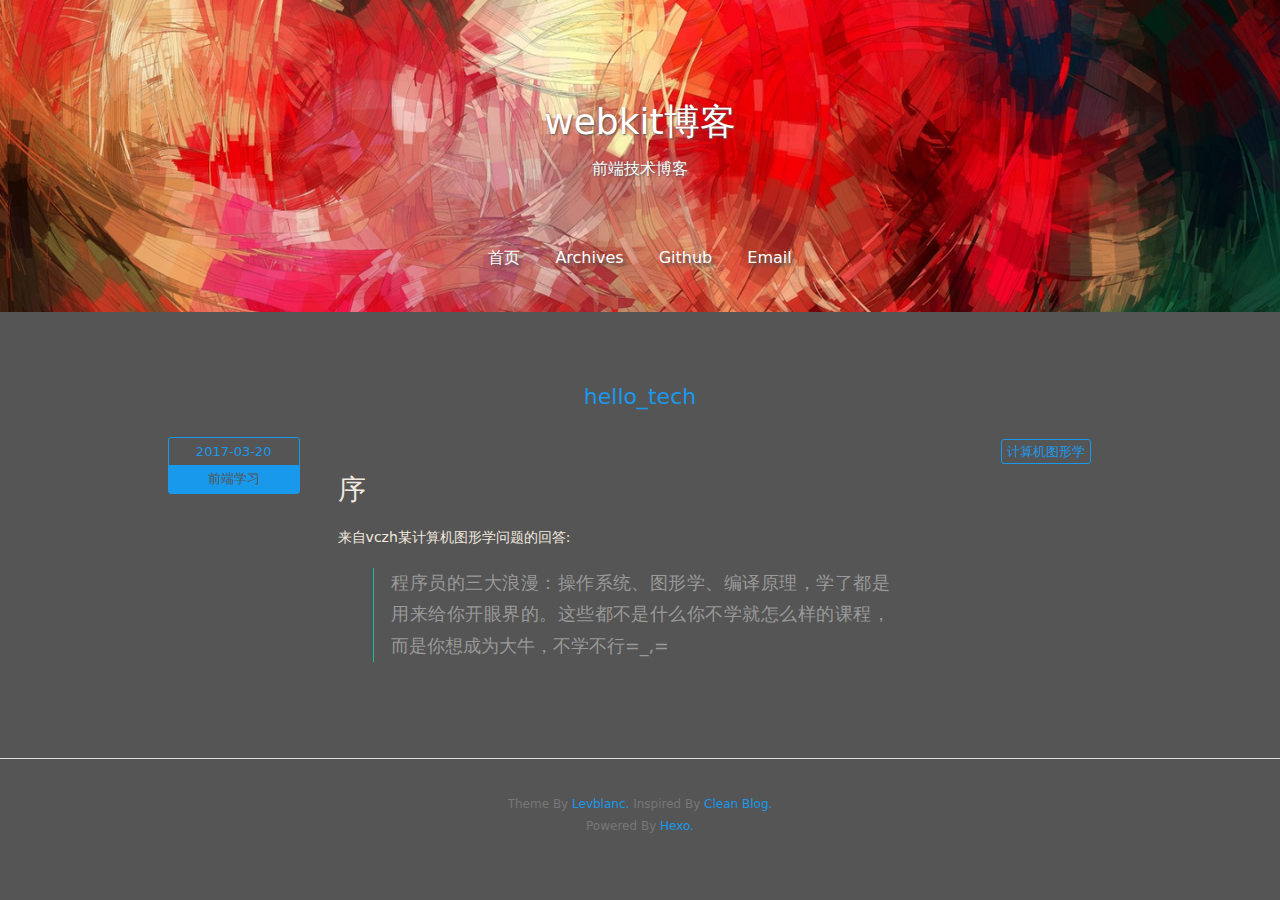
<file: index.html>
<!DOCTYPE html>
<html>
  <!-- Html Head Tag-->
  <head>
  <meta charset="UTF-8">
  <meta http-equiv="X-UA-Compatible" content="IE=edge">
  <meta name="viewport" content="width=device-width, initial-scale=1">
  <meta name="description" content="">
  <meta name="author" content="Tom">
  <!-- Open Graph Data -->
  <meta property="og:title" content="webkit博客"/>
  <meta property="og:description" content="前端 技术 博客" />
  <meta property="og:site_name" content="webkit博客"/>
  <meta property="og:type" content="website" />
  <meta property="og:image" content="https://webkitms.github.ioundefined"/>
  
    <link rel="alternate" href="/atom.xml" title="webkit博客" type="application/atom+xml">
  
  
    <link rel="icon" href="/favicon.png">
  

  <!-- Site Title -->
  <title>webkit博客</title>

  <!-- Bootstrap CSS -->
  <link rel="stylesheet" href="/css/bootstrap.min.css">
  <!-- Custom CSS -->
  
  <link rel="stylesheet" href="/css/style.light.css">

  <!-- Google Analytics -->
  

</head>

  <body>
    <!-- Page Header -->


<header class="site-header header-background" style="background-image: url(/img/default-banner-dark.jpg)">
  <div class="container">
    <div class="row">
      <div class="col-lg-8 col-lg-offset-2 col-md-10 col-md-offset-1">
        <div class="page-title with-background-image">
          <p class="title">webkit博客</p>
          <p class="subtitle">前端技术博客</p>
        </div>
        <div class="site-menu with-background-image">
          <ul>
            
              <li>
                <a href="/">
                  
                  首页
                  
                </a>
              </li>
            
              <li>
                <a href="/archives">
                  
                  Archives
                  
                </a>
              </li>
            
              <li>
                <a href="https://github.com/webkitms">
                  
                  Github
                  
                </a>
              </li>
            
              <li>
                <a href="mailto:bianhuashi@163.com">
                  
                  Email
                  
                </a>
              </li>
            
          </ul>
        </div>
      </div>
    </div>
  </div>
</header>


<!-- Home Page Post List -->
<div class="container">
  <div class="row">
    <div class="col-lg-10 col-md-10 col-md-offset-1">
      
        <div class="post-item-wrapper">
  <a href="/2017/03/20/qb/hello-tech/" class="post-title">
      hello_tech
  </a>
  <div class="post-excerpt">
    <!-- Post Date and Categories -->
    <div class="date-and-category">
      <div class="date">2017-03-20</div>
      <div class="categories">
        
          

<a href="/categories/前端学习/">前端学习</a>

        
      </div>
    </div>
    <!-- Post Excerpt -->
    <div class="excerpt typo"><h1>序</h1>

<p>来自vczh某计算机图形学问题的回答:</p>

<blockquote><p>程序员的三大浪漫：操作系统、图形学、编译原理，学了都是用来给你开眼界的。这些都不是什么你不学就怎么样的课程，而是你想成为大牛，不学不行=_,=</div>
    <!-- Post Tags -->
    <div class="tags">
      
        

<a class="tag" href="/tags/计算机图形学/">计算机图形学</a>


      
    </div>
  </div>
</div>

      
    </div>
  </div>
</div>

<!-- Pagination -->
<div class="container">
  <div class="row">
    <div class="col-lg-10 col-md-10 col-md-offset-1">
      <ul class="pagination">
          
          
      </ul>
    </div>
  </div>
</div>



    <!-- Footer -->
<footer>
  <div class="container">
    <div class="row">
      <div class="col-lg-8 col-lg-offset-2 col-md-10 col-md-offset-1">
        <p class="copyright text-muted">
          Theme By <a target="_blank" href="https://github.com/levblanc">Levblanc.</a>
          Inspired By <a target="_blank" href="https://github.com/klugjo/hexo-theme-clean-blog">Clean Blog.</a>
        <p class="copyright text-muted">
          Powered By <a target="_blank" href="https://hexo.io/">Hexo.</a>
        </p>
      </div>
    </div>
  </div>
</footer>


    <!-- After Footer Scripts -->
<script src="/js/highlight.pack.js"></script>
<script>
  document.addEventListener("DOMContentLoaded", function(event) {
    var codeBlocks = Array.prototype.slice.call(document.getElementsByTagName('pre'))
    codeBlocks.forEach(function(block, index) {
      hljs.highlightBlock(block);
    });
  });
</script>

  </body>
</html>
</file>
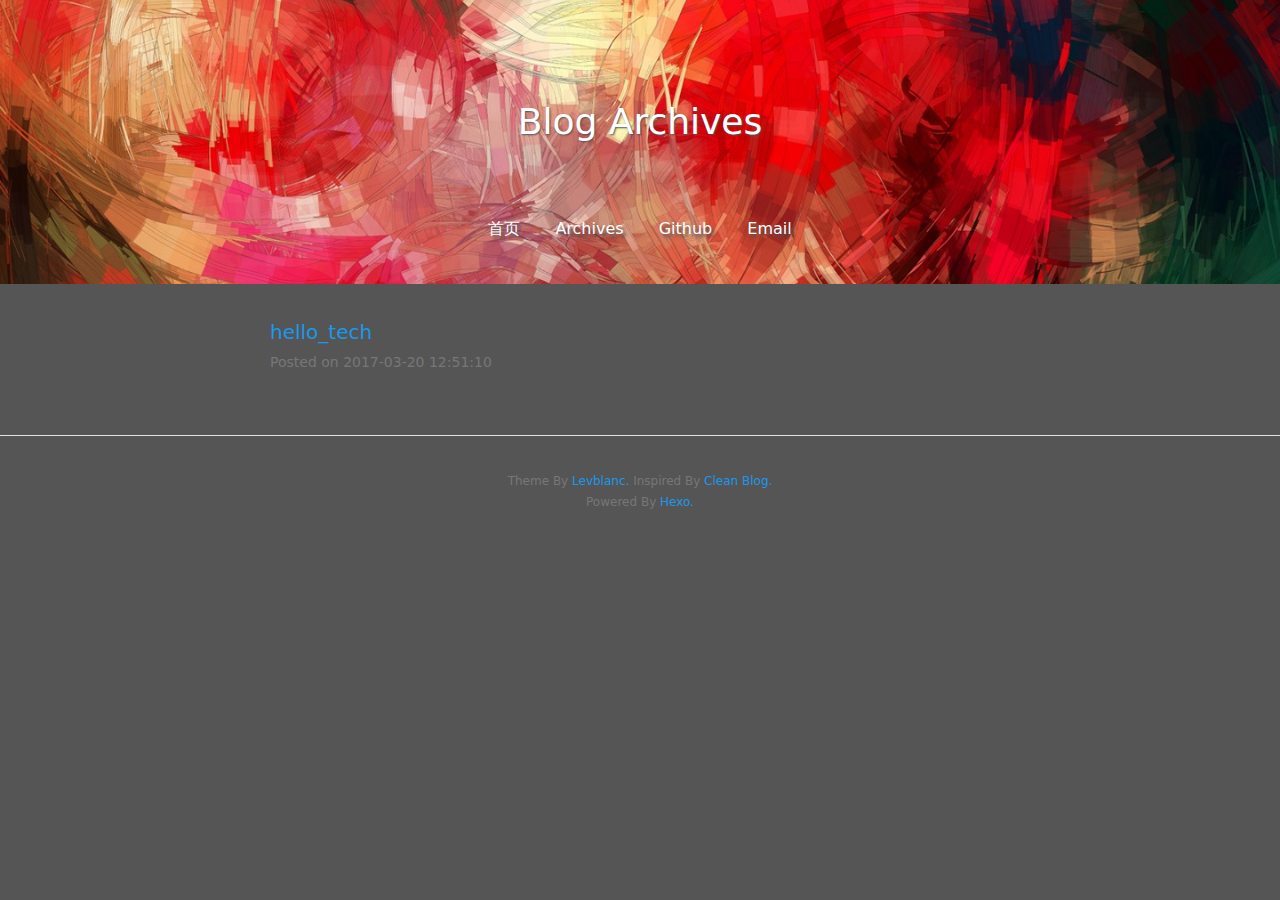
<file: archives/index.html>
<!DOCTYPE html>
<html>
  <!-- Html Head Tag-->
  <head>
  <meta charset="UTF-8">
  <meta http-equiv="X-UA-Compatible" content="IE=edge">
  <meta name="viewport" content="width=device-width, initial-scale=1">
  <meta name="description" content="">
  <meta name="author" content="Tom">
  <!-- Open Graph Data -->
  <meta property="og:title" content="webkit博客"/>
  <meta property="og:description" content="前端 技术 博客" />
  <meta property="og:site_name" content="webkit博客"/>
  <meta property="og:type" content="website" />
  <meta property="og:image" content="https://webkitms.github.ioundefined"/>
  
    <link rel="alternate" href="/atom.xml" title="webkit博客" type="application/atom+xml">
  
  
    <link rel="icon" href="/favicon.png">
  

  <!-- Site Title -->
  <title>webkit博客</title>

  <!-- Bootstrap CSS -->
  <link rel="stylesheet" href="/css/bootstrap.min.css">
  <!-- Custom CSS -->
  
  <link rel="stylesheet" href="/css/style.light.css">

  <!-- Google Analytics -->
  

</head>

  <body>
    <!-- Archive Header -->
<!-- Page Header -->


<header class="site-header header-background" style="background-image: url(/img/default-banner-dark.jpg)">
  <div class="container">
    <div class="row">
      <div class="col-lg-8 col-lg-offset-2 col-md-10 col-md-offset-1">
        <div class="page-title with-background-image">
          <p class="title">Blog Archives</p>
          <p class="subtitle"></p>
        </div>
        <div class="site-menu with-background-image">
          <ul>
            
              <li>
                <a href="/">
                  
                  首页
                  
                </a>
              </li>
            
              <li>
                <a href="/archives">
                  
                  Archives
                  
                </a>
              </li>
            
              <li>
                <a href="https://github.com/webkitms">
                  
                  Github
                  
                </a>
              </li>
            
              <li>
                <a href="mailto:bianhuashi@163.com">
                  
                  Email
                  
                </a>
              </li>
            
          </ul>
        </div>
      </div>
    </div>
  </div>
</header>


<!-- Archive List -->
<div class="container">
  <div class="row">
    <div class="col-lg-8 col-lg-offset-2 col-md-10 col-md-offset-1">
      
        <div class="archive-item">
  <a href="/2017/03/20/qb/hello-tech/" class="post-title">
    hello_tech
  </a>
  <div class="date text-muted">Posted on 2017-03-20 12:51:10</div>
</div>

      

    </div>
  </div>
</div>
<!-- Pagination -->
<div class="container">
  <div class="row">
    <div class="col-lg-10 col-md-10 col-md-offset-1">
      <ul class="pagination">
          
          
      </ul>
    </div>
  </div>
</div>



    <!-- Footer -->
<footer>
  <div class="container">
    <div class="row">
      <div class="col-lg-8 col-lg-offset-2 col-md-10 col-md-offset-1">
        <p class="copyright text-muted">
          Theme By <a target="_blank" href="https://github.com/levblanc">Levblanc.</a>
          Inspired By <a target="_blank" href="https://github.com/klugjo/hexo-theme-clean-blog">Clean Blog.</a>
        <p class="copyright text-muted">
          Powered By <a target="_blank" href="https://hexo.io/">Hexo.</a>
        </p>
      </div>
    </div>
  </div>
</footer>


    <!-- After Footer Scripts -->
<script src="/js/highlight.pack.js"></script>
<script>
  document.addEventListener("DOMContentLoaded", function(event) {
    var codeBlocks = Array.prototype.slice.call(document.getElementsByTagName('pre'))
    codeBlocks.forEach(function(block, index) {
      hljs.highlightBlock(block);
    });
  });
</script>

  </body>
</html>
</file>
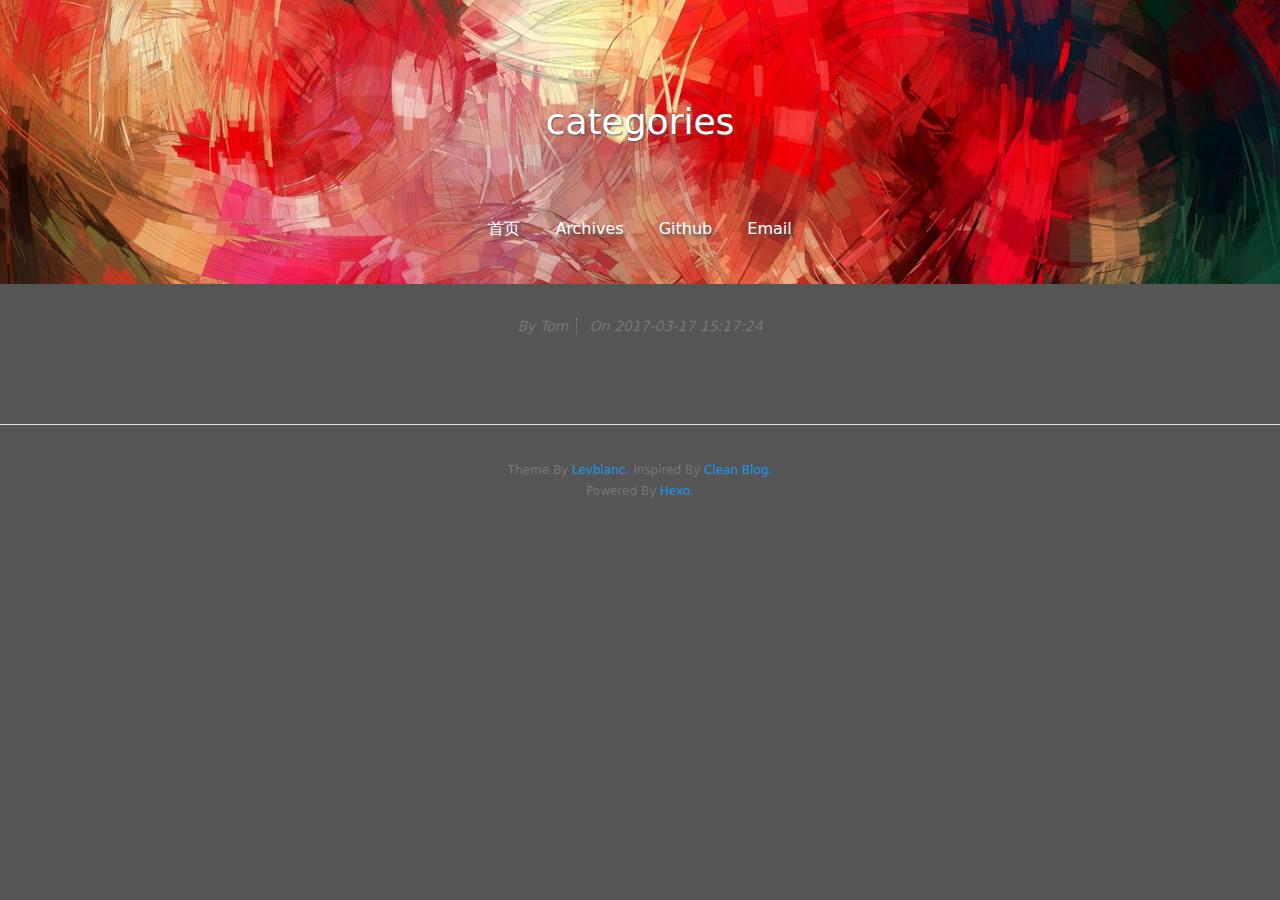
<file: categories/index.html>
<!DOCTYPE html>
<html>
  <!-- Html Head Tag-->
  <head>
  <meta charset="UTF-8">
  <meta http-equiv="X-UA-Compatible" content="IE=edge">
  <meta name="viewport" content="width=device-width, initial-scale=1">
  <meta name="description" content="">
  <meta name="author" content="Tom">
  <!-- Open Graph Data -->
  <meta property="og:title" content="categories"/>
  <meta property="og:description" content="前端 技术 博客" />
  <meta property="og:site_name" content="webkit博客"/>
  <meta property="og:type" content="article" />
  <meta property="og:image" content="https://webkitms.github.ioundefined"/>
  
    <link rel="alternate" href="/atom.xml" title="webkit博客" type="application/atom+xml">
  
  
    <link rel="icon" href="/favicon.png">
  

  <!-- Site Title -->
  <title>webkit博客</title>

  <!-- Bootstrap CSS -->
  <link rel="stylesheet" href="/css/bootstrap.min.css">
  <!-- Custom CSS -->
  
  <link rel="stylesheet" href="/css/style.light.css">

  <!-- Google Analytics -->
  

</head>

  <body>
    <!-- Page Header -->


<header class="site-header header-background" style="background-image: url(/img/default-banner-dark.jpg)">
  <div class="container">
    <div class="row">
      <div class="col-lg-8 col-lg-offset-2 col-md-10 col-md-offset-1">
        <div class="page-title with-background-image">
          <p class="title">categories</p>
          <p class="subtitle"></p>
        </div>
        <div class="site-menu with-background-image">
          <ul>
            
              <li>
                <a href="/">
                  
                  首页
                  
                </a>
              </li>
            
              <li>
                <a href="/archives">
                  
                  Archives
                  
                </a>
              </li>
            
              <li>
                <a href="https://github.com/webkitms">
                  
                  Github
                  
                </a>
              </li>
            
              <li>
                <a href="mailto:bianhuashi@163.com">
                  
                  Email
                  
                </a>
              </li>
            
          </ul>
        </div>
      </div>
    </div>
  </div>
</header>


<article>
  <div class="container typo">
    <div class="row">
      <div class="col-lg-8 col-lg-offset-2 col-md-10 col-md-offset-1">
        <div class="post-info text-muted">
          
            <!-- Author -->
            <span class="author info">By Tom</span>
          
          <!-- Date -->
          <span class="date-time info">On
            <span class="date">2017-03-17</span>
            <span class="time">15:17:24</span>
          </span>
          
        </div>
        <!-- Tags -->
        
        <!-- Post Main Content -->
        <div class="post-content">
          
        </div>
      </div>
    </div>
  </div>
</article>



    <!-- Footer -->
<footer>
  <div class="container">
    <div class="row">
      <div class="col-lg-8 col-lg-offset-2 col-md-10 col-md-offset-1">
        <p class="copyright text-muted">
          Theme By <a target="_blank" href="https://github.com/levblanc">Levblanc.</a>
          Inspired By <a target="_blank" href="https://github.com/klugjo/hexo-theme-clean-blog">Clean Blog.</a>
        <p class="copyright text-muted">
          Powered By <a target="_blank" href="https://hexo.io/">Hexo.</a>
        </p>
      </div>
    </div>
  </div>
</footer>


    <!-- After Footer Scripts -->
<script src="/js/highlight.pack.js"></script>
<script>
  document.addEventListener("DOMContentLoaded", function(event) {
    var codeBlocks = Array.prototype.slice.call(document.getElementsByTagName('pre'))
    codeBlocks.forEach(function(block, index) {
      hljs.highlightBlock(block);
    });
  });
</script>

  </body>
</html>
</file>
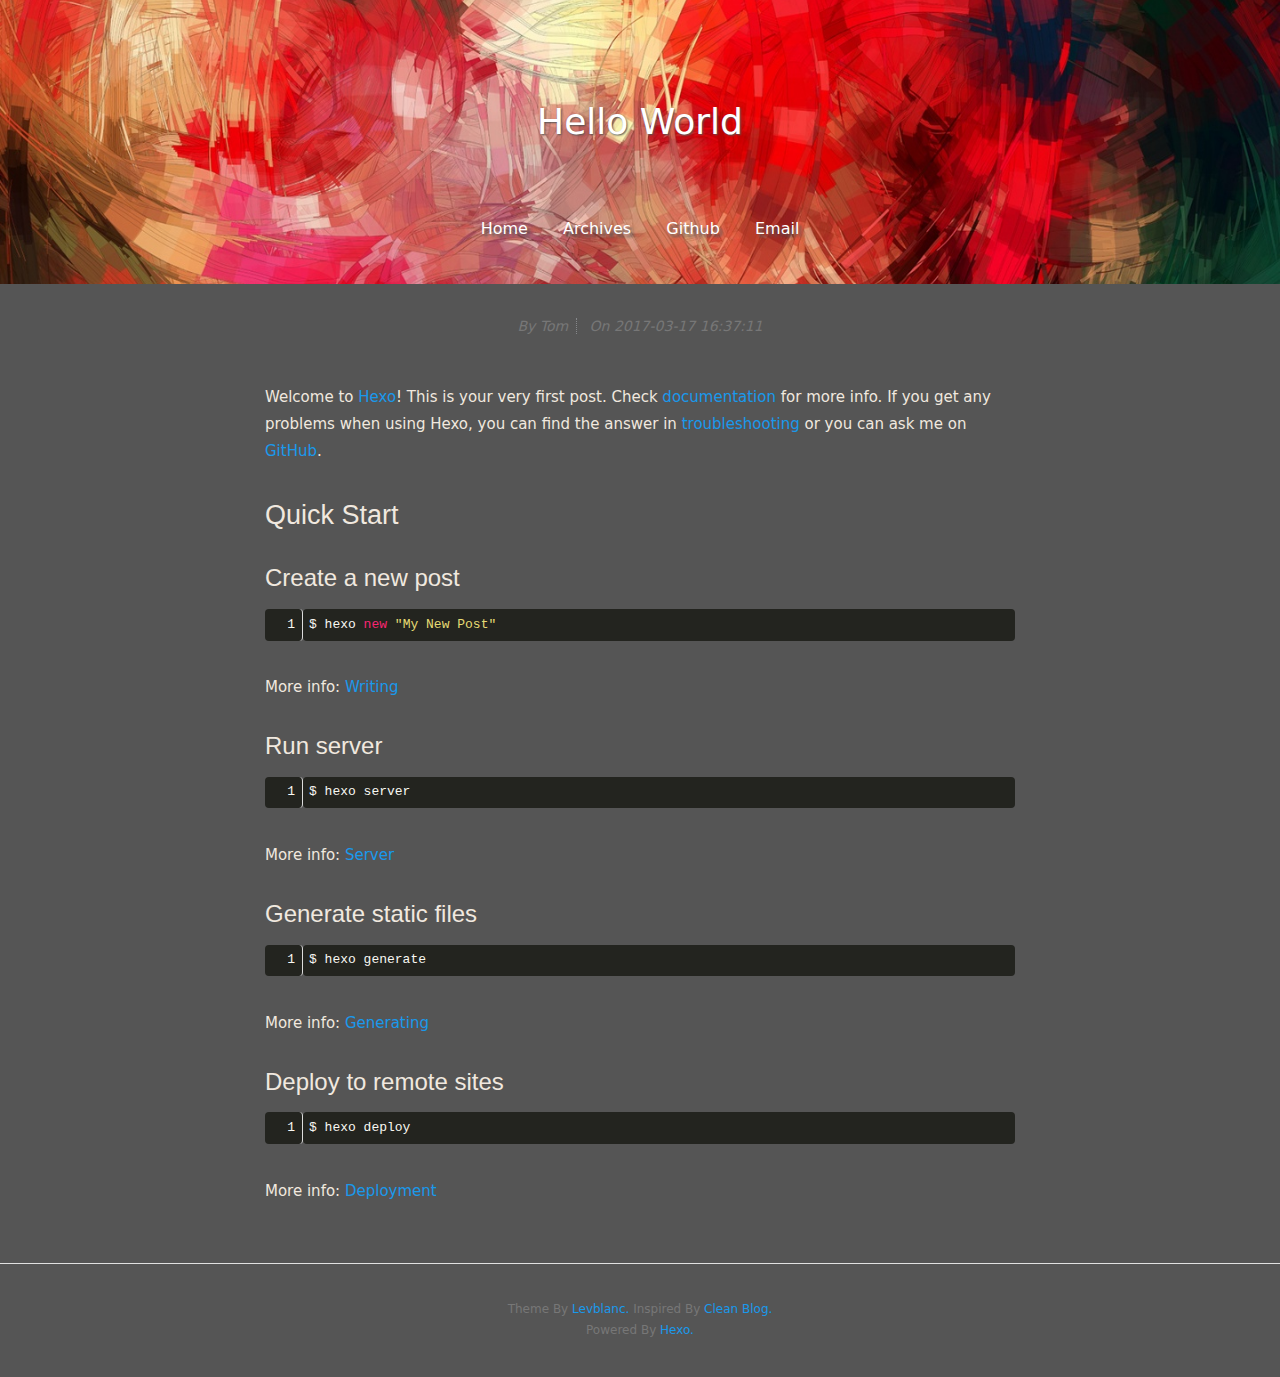
<file: 2017/03/17/hello-world/index.html>
<!DOCTYPE html>
<html>
  <!-- Html Head Tag-->
  <head>
  <meta charset="UTF-8">
  <meta http-equiv="X-UA-Compatible" content="IE=edge">
  <meta name="viewport" content="width=device-width, initial-scale=1">
  <meta name="description" content="">
  <meta name="author" content="Tom">
  <!-- Open Graph Data -->
  <meta property="og:title" content="Hello World"/>
  <meta property="og:description" content="前端 技术 博客" />
  <meta property="og:site_name" content="webkit博客"/>
  <meta property="og:type" content="article" />
  <meta property="og:image" content="https://webkitms.github.ioundefined"/>
  
    <link rel="alternate" href="/atom.xml" title="webkit博客" type="application/atom+xml">
  
  
    <link rel="icon" href="/favicon.png">
  

  <!-- Site Title -->
  <title>webkit博客</title>

  <!-- Bootstrap CSS -->
  <link rel="stylesheet" href="/css/bootstrap.min.css">
  <!-- Custom CSS -->
  
  <link rel="stylesheet" href="/css/style.light.css">

  <!-- Google Analytics -->
  

</head>

  <body>
    <!-- Page Header -->


<header class="site-header header-background" style="background-image: url(/img/default-banner-dark.jpg)">
  <div class="container">
    <div class="row">
      <div class="col-lg-8 col-lg-offset-2 col-md-10 col-md-offset-1">
        <div class="page-title with-background-image">
          <p class="title">Hello World</p>
          <p class="subtitle"></p>
        </div>
        <div class="site-menu with-background-image">
          <ul>
            
              <li>
                <a href="/">
                  
                  Home
                  
                </a>
              </li>
            
              <li>
                <a href="/archives">
                  
                  Archives
                  
                </a>
              </li>
            
              <li>
                <a href="https://github.com/levblanc">
                  
                  Github
                  
                </a>
              </li>
            
              <li>
                <a href="mailto:levblanc@163.com">
                  
                  Email
                  
                </a>
              </li>
            
          </ul>
        </div>
      </div>
    </div>
  </div>
</header>


<article>
  <div class="container typo">
    <div class="row">
      <div class="col-lg-8 col-lg-offset-2 col-md-10 col-md-offset-1">
        <div class="post-info text-muted">
          
            <!-- Author -->
            <span class="author info">By Tom</span>
          
          <!-- Date -->
          <span class="date-time info">On
            <span class="date">2017-03-17</span>
            <span class="time">16:37:11</span>
          </span>
          
        </div>
        <!-- Tags -->
        
        <!-- Post Main Content -->
        <div class="post-content">
          <p>Welcome to <a href="https://hexo.io/" target="_blank" rel="external">Hexo</a>! This is your very first post. Check <a href="https://hexo.io/docs/" target="_blank" rel="external">documentation</a> for more info. If you get any problems when using Hexo, you can find the answer in <a href="https://hexo.io/docs/troubleshooting.html" target="_blank" rel="external">troubleshooting</a> or you can ask me on <a href="https://github.com/hexojs/hexo/issues" target="_blank" rel="external">GitHub</a>.</p>
<h2 id="Quick-Start"><a href="#Quick-Start" class="headerlink" title="Quick Start"></a>Quick Start</h2><h3 id="Create-a-new-post"><a href="#Create-a-new-post" class="headerlink" title="Create a new post"></a>Create a new post</h3><figure class="highlight bash"><table><tr><td class="gutter"><pre><div class="line">1</div></pre></td><td class="code"><pre><div class="line">$ hexo new <span class="string">"My New Post"</span></div></pre></td></tr></table></figure>
<p>More info: <a href="https://hexo.io/docs/writing.html" target="_blank" rel="external">Writing</a></p>
<h3 id="Run-server"><a href="#Run-server" class="headerlink" title="Run server"></a>Run server</h3><figure class="highlight bash"><table><tr><td class="gutter"><pre><div class="line">1</div></pre></td><td class="code"><pre><div class="line">$ hexo server</div></pre></td></tr></table></figure>
<p>More info: <a href="https://hexo.io/docs/server.html" target="_blank" rel="external">Server</a></p>
<h3 id="Generate-static-files"><a href="#Generate-static-files" class="headerlink" title="Generate static files"></a>Generate static files</h3><figure class="highlight bash"><table><tr><td class="gutter"><pre><div class="line">1</div></pre></td><td class="code"><pre><div class="line">$ hexo generate</div></pre></td></tr></table></figure>
<p>More info: <a href="https://hexo.io/docs/generating.html" target="_blank" rel="external">Generating</a></p>
<h3 id="Deploy-to-remote-sites"><a href="#Deploy-to-remote-sites" class="headerlink" title="Deploy to remote sites"></a>Deploy to remote sites</h3><figure class="highlight bash"><table><tr><td class="gutter"><pre><div class="line">1</div></pre></td><td class="code"><pre><div class="line">$ hexo deploy</div></pre></td></tr></table></figure>
<p>More info: <a href="https://hexo.io/docs/deployment.html" target="_blank" rel="external">Deployment</a></p>

        </div>
      </div>
    </div>
  </div>
</article>



    <!-- Footer -->
<footer>
  <div class="container">
    <div class="row">
      <div class="col-lg-8 col-lg-offset-2 col-md-10 col-md-offset-1">
        <p class="copyright text-muted">
          Theme By <a target="_blank" href="https://github.com/levblanc">Levblanc.</a>
          Inspired By <a target="_blank" href="https://github.com/klugjo/hexo-theme-clean-blog">Clean Blog.</a>
        <p class="copyright text-muted">
          Powered By <a target="_blank" href="https://hexo.io/">Hexo.</a>
        </p>
      </div>
    </div>
  </div>
</footer>


    <!-- After Footer Scripts -->
<script src="/js/highlight.pack.js"></script>
<script>
  document.addEventListener("DOMContentLoaded", function(event) {
    var codeBlocks = Array.prototype.slice.call(document.getElementsByTagName('pre'))
    codeBlocks.forEach(function(block, index) {
      hljs.highlightBlock(block);
    });
  });
</script>

  </body>
</html>
</file>
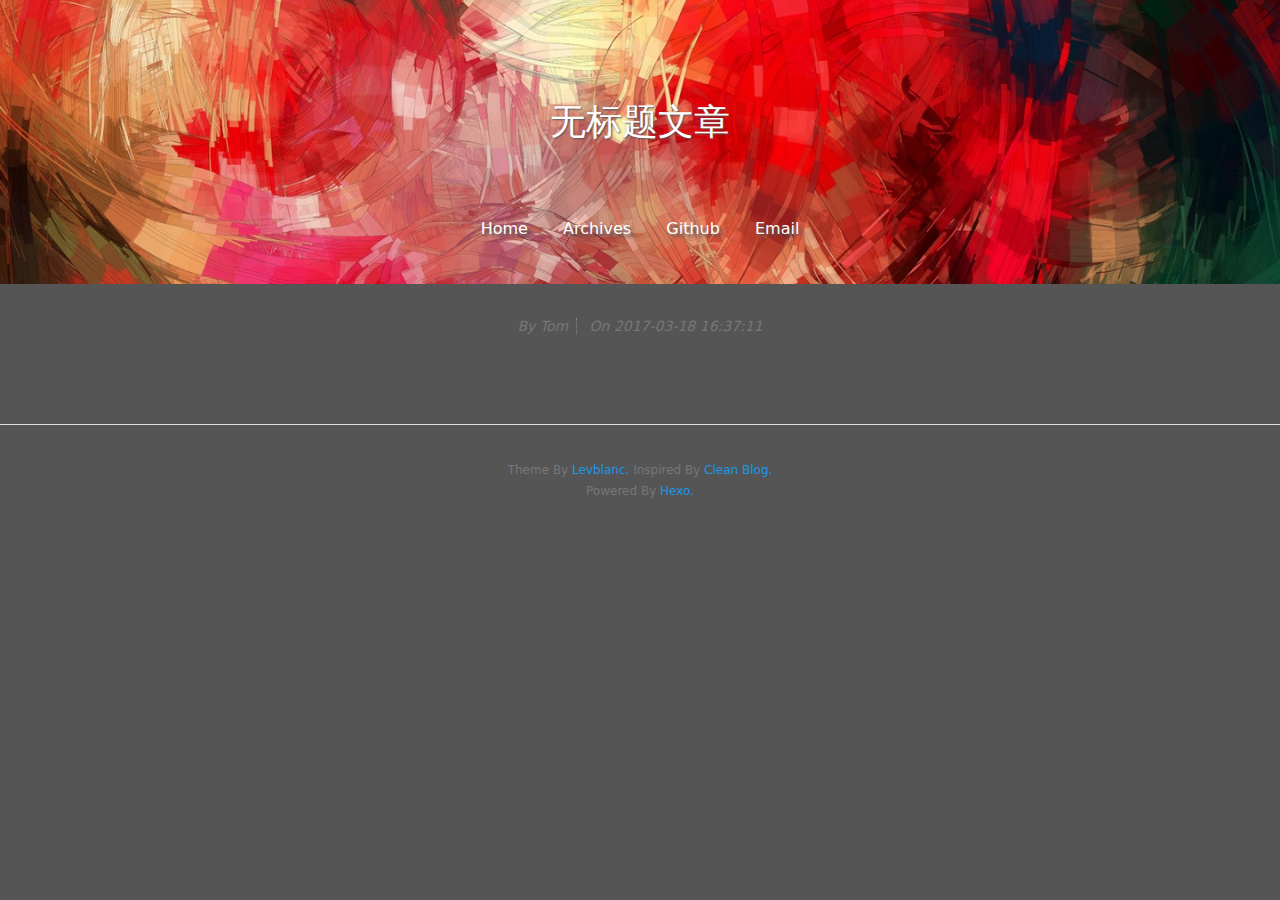
<file: 2017/03/18/open_tech/index.html>
<!DOCTYPE html>
<html>
  <!-- Html Head Tag-->
  <head>
  <meta charset="UTF-8">
  <meta http-equiv="X-UA-Compatible" content="IE=edge">
  <meta name="viewport" content="width=device-width, initial-scale=1">
  <meta name="description" content="">
  <meta name="author" content="Tom">
  <!-- Open Graph Data -->
  <meta property="og:title" content="webkit博客"/>
  <meta property="og:description" content="前端 技术 博客" />
  <meta property="og:site_name" content="webkit博客"/>
  <meta property="og:type" content="website" />
  <meta property="og:image" content="https://webkitms.github.ioundefined"/>
  
    <link rel="alternate" href="/atom.xml" title="webkit博客" type="application/atom+xml">
  
  
    <link rel="icon" href="/favicon.png">
  

  <!-- Site Title -->
  <title>webkit博客</title>

  <!-- Bootstrap CSS -->
  <link rel="stylesheet" href="/css/bootstrap.min.css">
  <!-- Custom CSS -->
  
  <link rel="stylesheet" href="/css/style.light.css">

  <!-- Google Analytics -->
  

</head>

  <body>
    <!-- Page Header -->


<header class="site-header header-background" style="background-image: url(/img/default-banner-dark.jpg)">
  <div class="container">
    <div class="row">
      <div class="col-lg-8 col-lg-offset-2 col-md-10 col-md-offset-1">
        <div class="page-title with-background-image">
          <p class="title">无标题文章</p>
          <p class="subtitle"></p>
        </div>
        <div class="site-menu with-background-image">
          <ul>
            
              <li>
                <a href="/">
                  
                  Home
                  
                </a>
              </li>
            
              <li>
                <a href="/archives">
                  
                  Archives
                  
                </a>
              </li>
            
              <li>
                <a href="https://github.com/levblanc">
                  
                  Github
                  
                </a>
              </li>
            
              <li>
                <a href="mailto:levblanc@163.com">
                  
                  Email
                  
                </a>
              </li>
            
          </ul>
        </div>
      </div>
    </div>
  </div>
</header>


<article>
  <div class="container typo">
    <div class="row">
      <div class="col-lg-8 col-lg-offset-2 col-md-10 col-md-offset-1">
        <div class="post-info text-muted">
          
            <!-- Author -->
            <span class="author info">By Tom</span>
          
          <!-- Date -->
          <span class="date-time info">On
            <span class="date">2017-03-18</span>
            <span class="time">16:37:11</span>
          </span>
          
        </div>
        <!-- Tags -->
        
        <!-- Post Main Content -->
        <div class="post-content">
          
        </div>
      </div>
    </div>
  </div>
</article>



    <!-- Footer -->
<footer>
  <div class="container">
    <div class="row">
      <div class="col-lg-8 col-lg-offset-2 col-md-10 col-md-offset-1">
        <p class="copyright text-muted">
          Theme By <a target="_blank" href="https://github.com/levblanc">Levblanc.</a>
          Inspired By <a target="_blank" href="https://github.com/klugjo/hexo-theme-clean-blog">Clean Blog.</a>
        <p class="copyright text-muted">
          Powered By <a target="_blank" href="https://hexo.io/">Hexo.</a>
        </p>
      </div>
    </div>
  </div>
</footer>


    <!-- After Footer Scripts -->
<script src="/js/highlight.pack.js"></script>
<script>
  document.addEventListener("DOMContentLoaded", function(event) {
    var codeBlocks = Array.prototype.slice.call(document.getElementsByTagName('pre'))
    codeBlocks.forEach(function(block, index) {
      hljs.highlightBlock(block);
    });
  });
</script>

  </body>
</html>
</file>
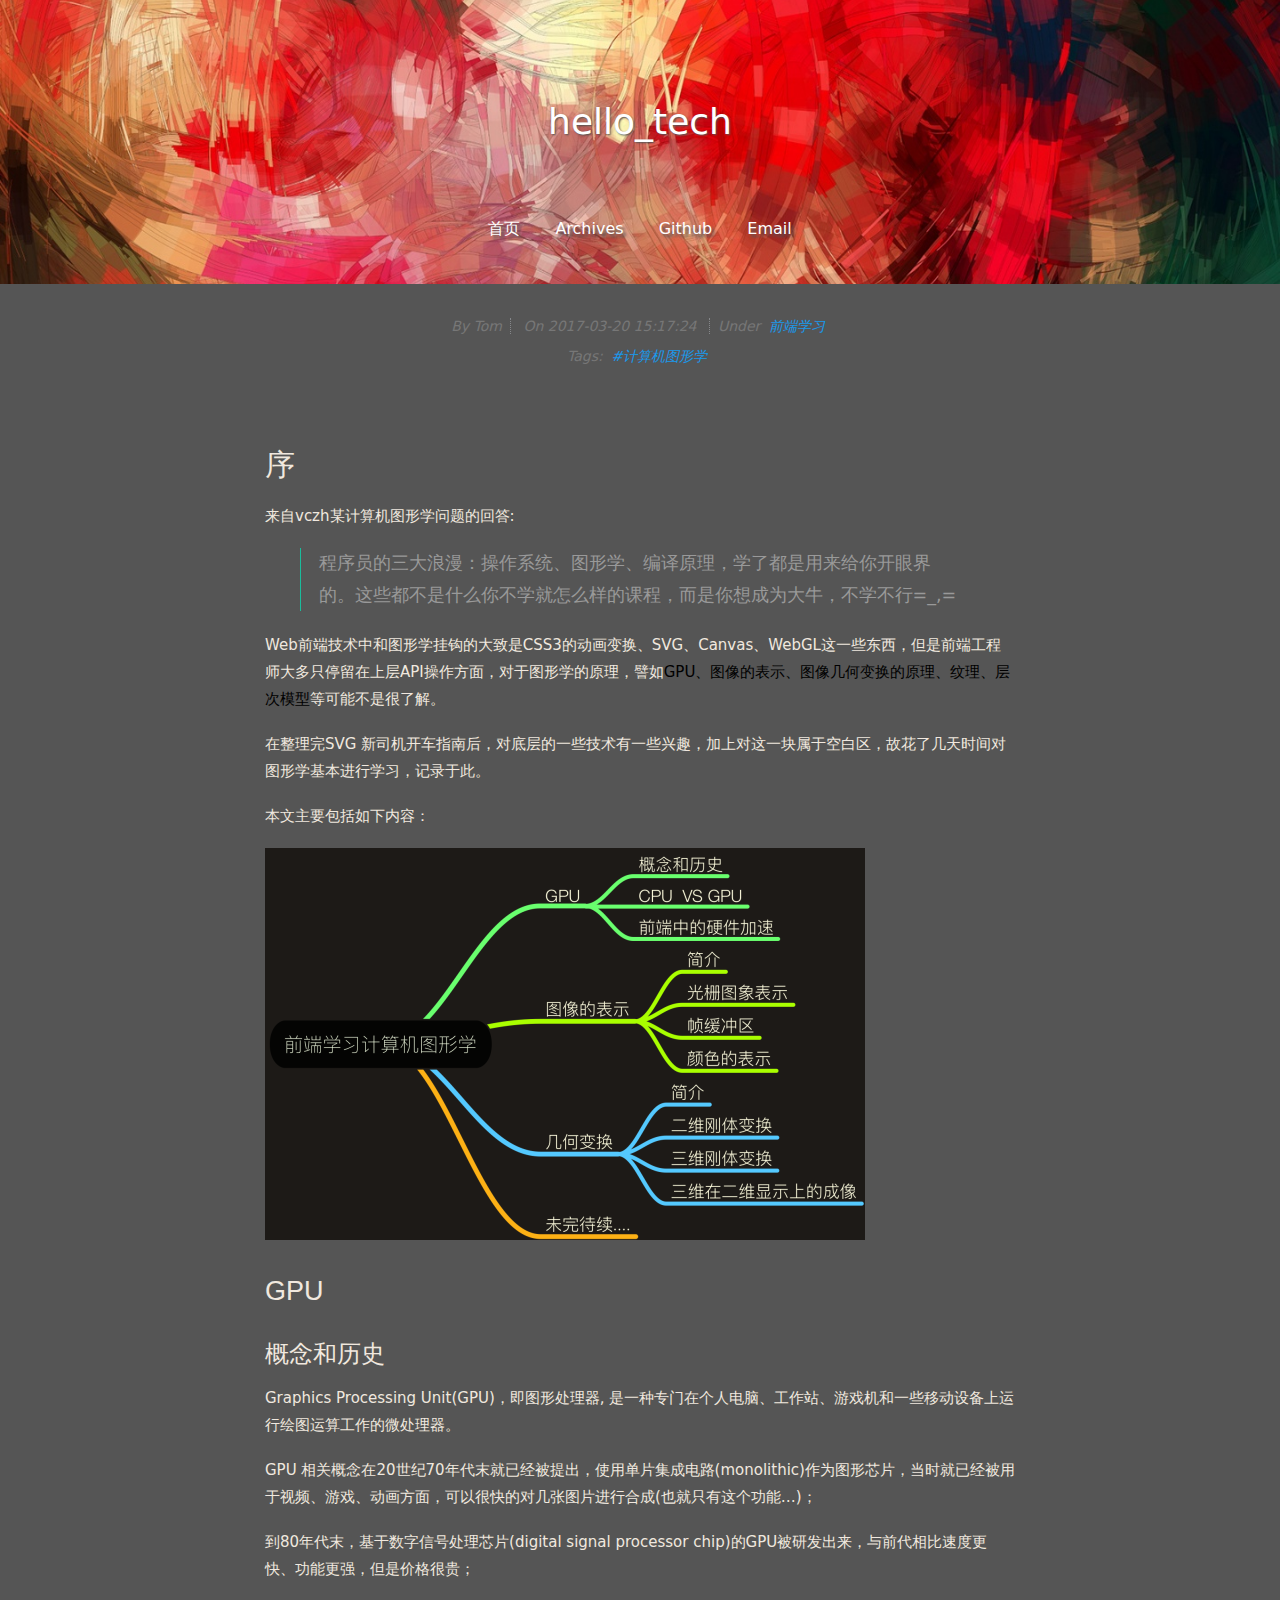
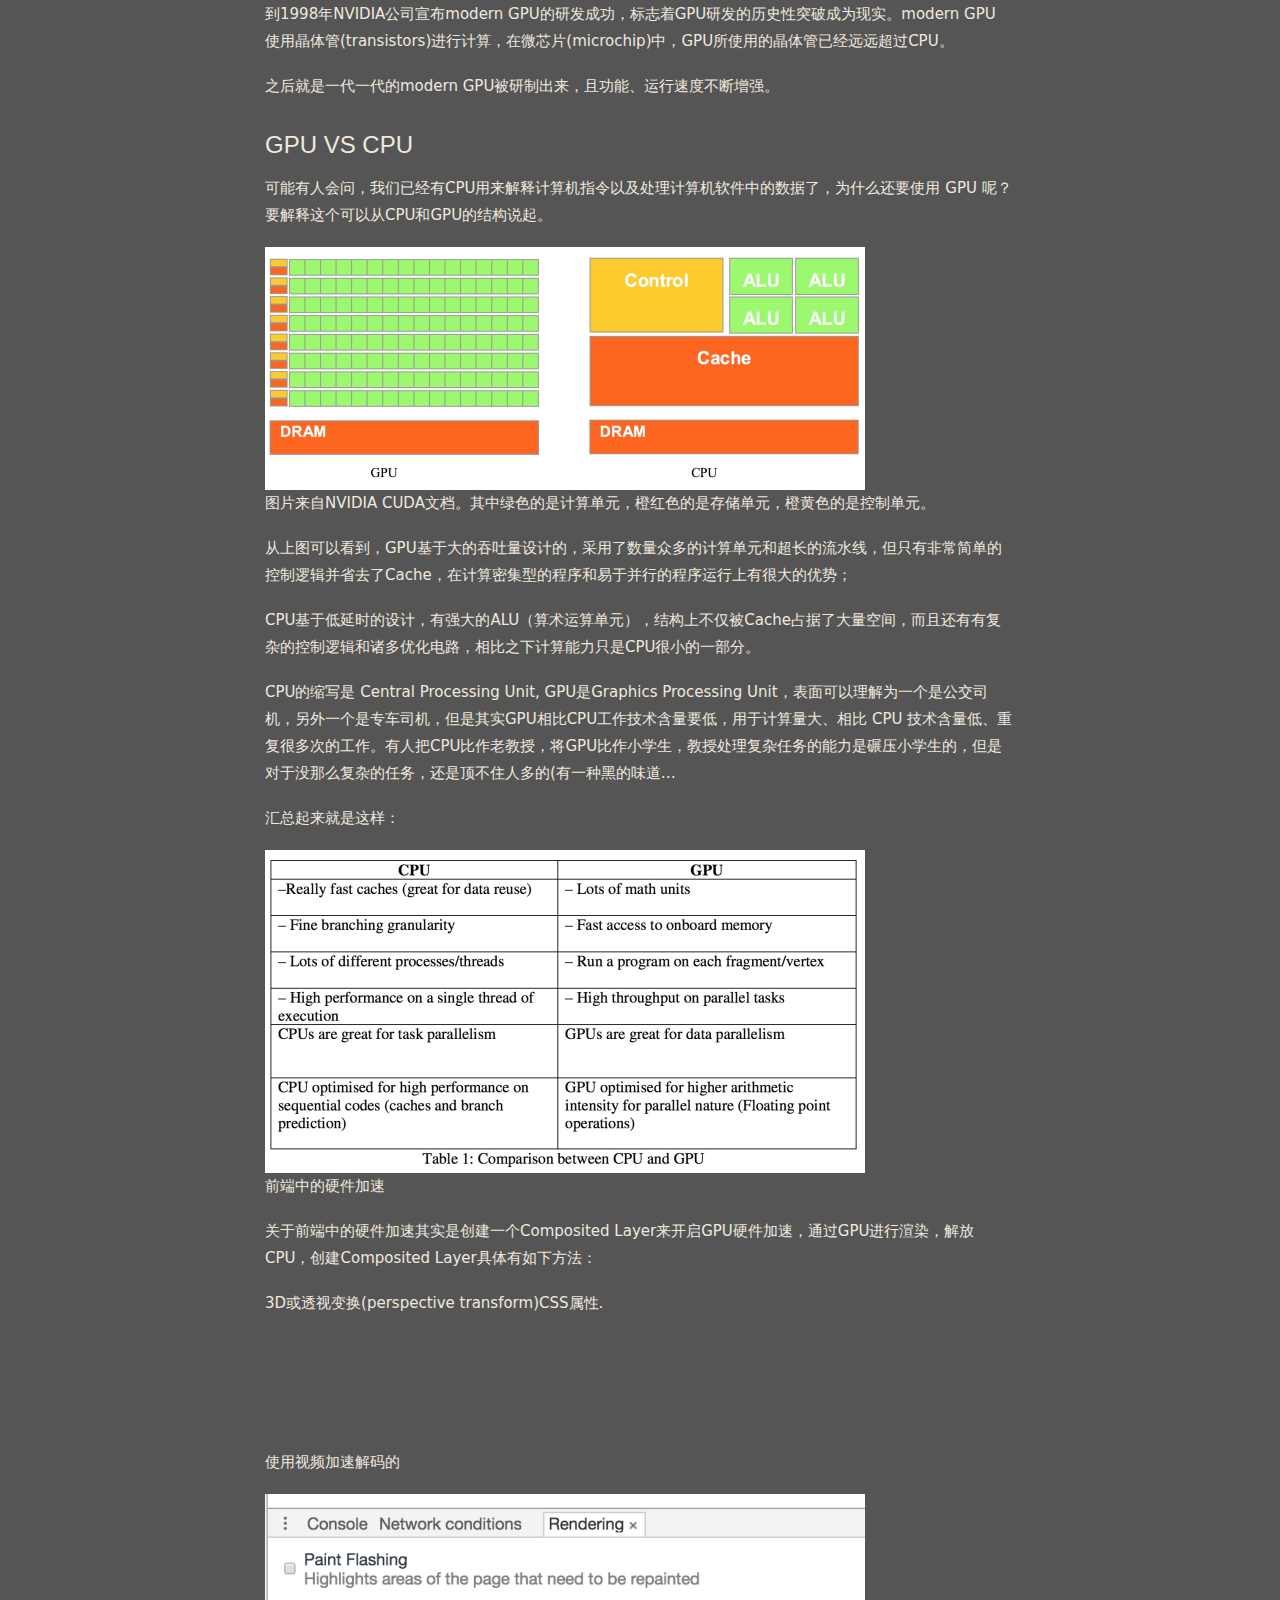
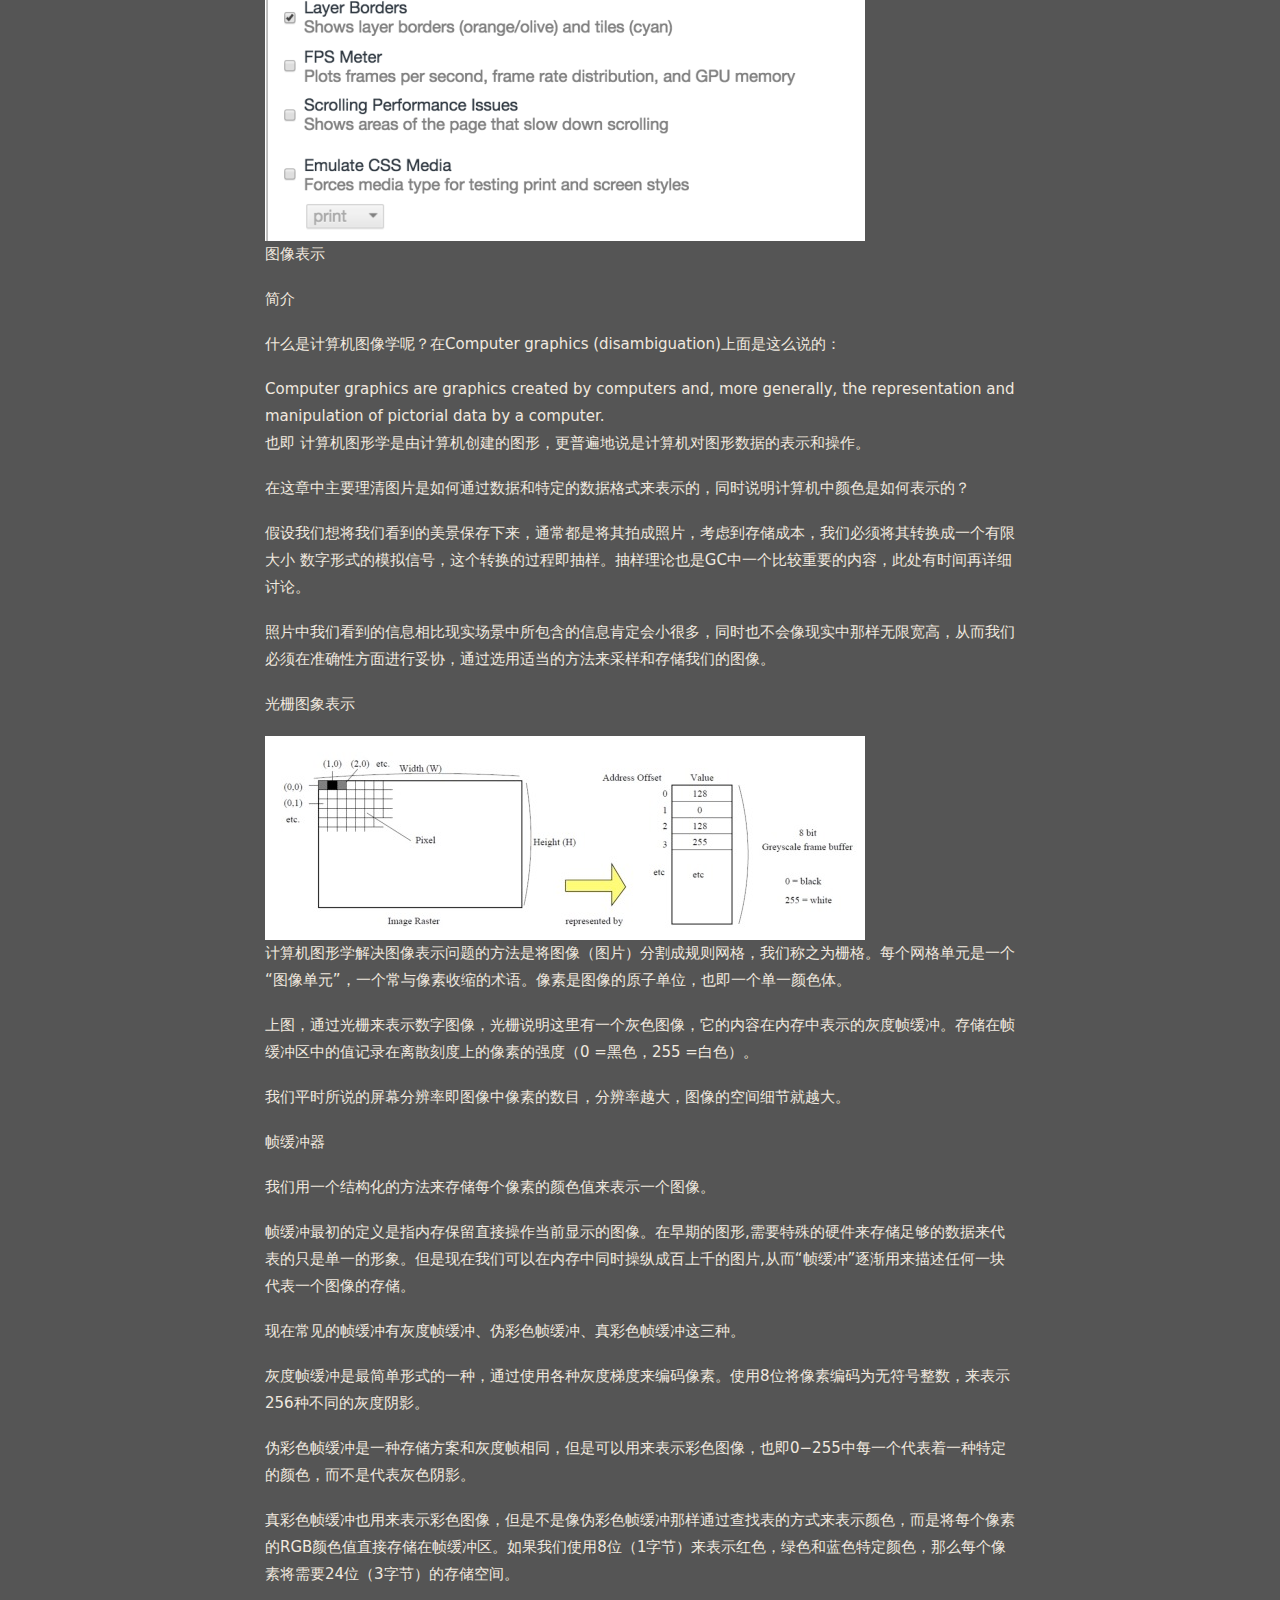
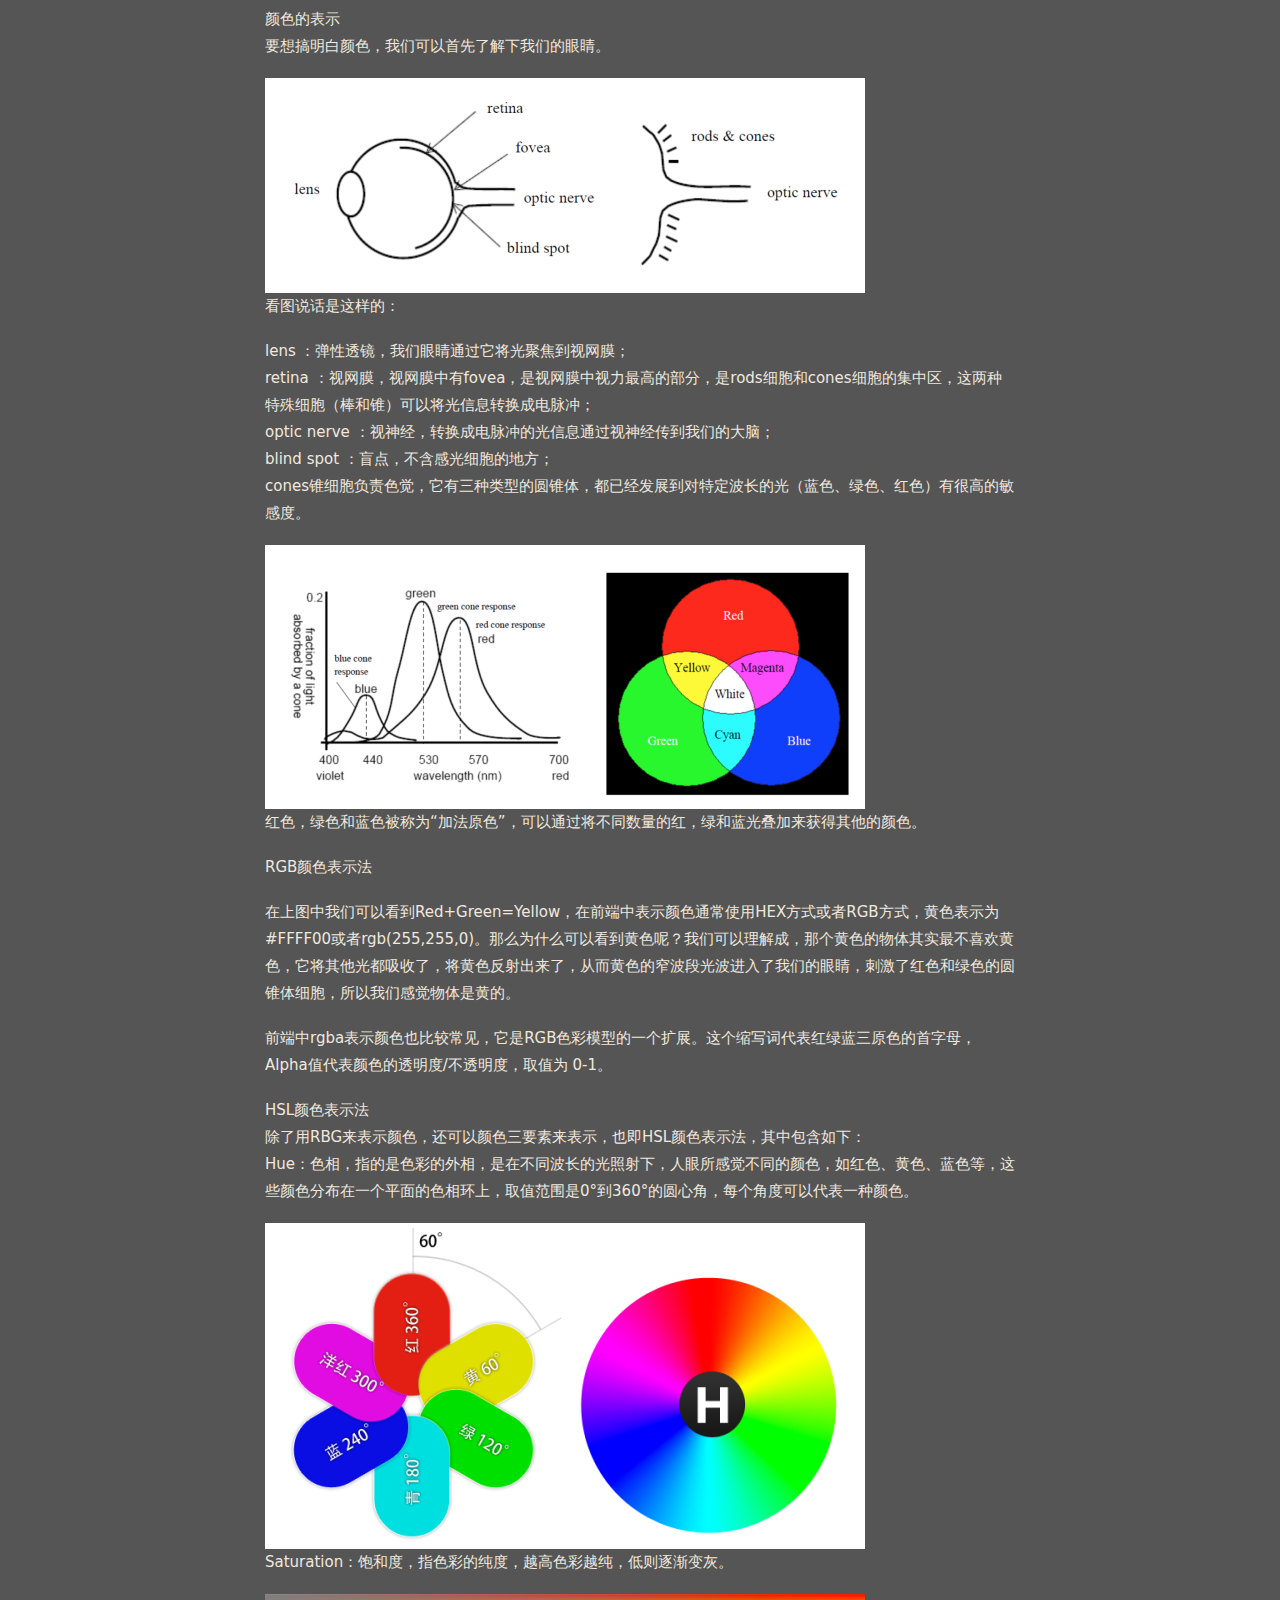
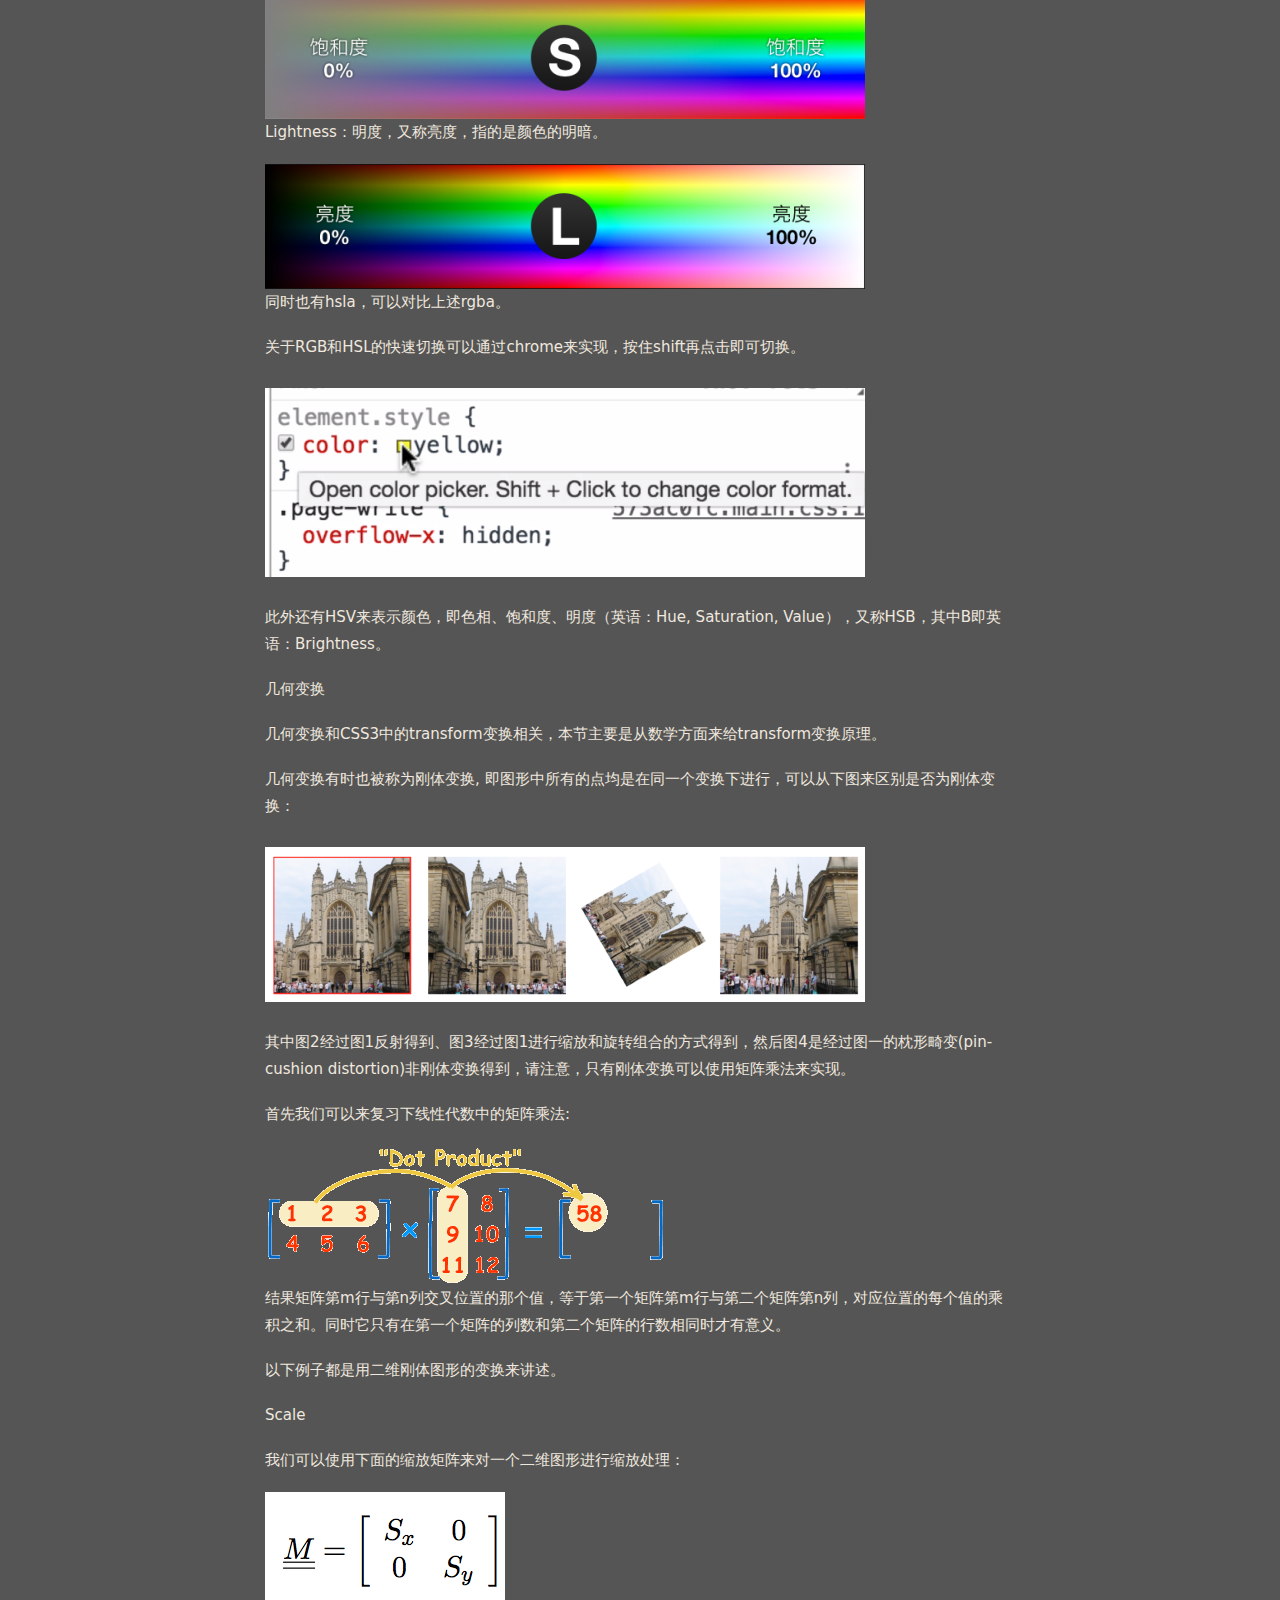
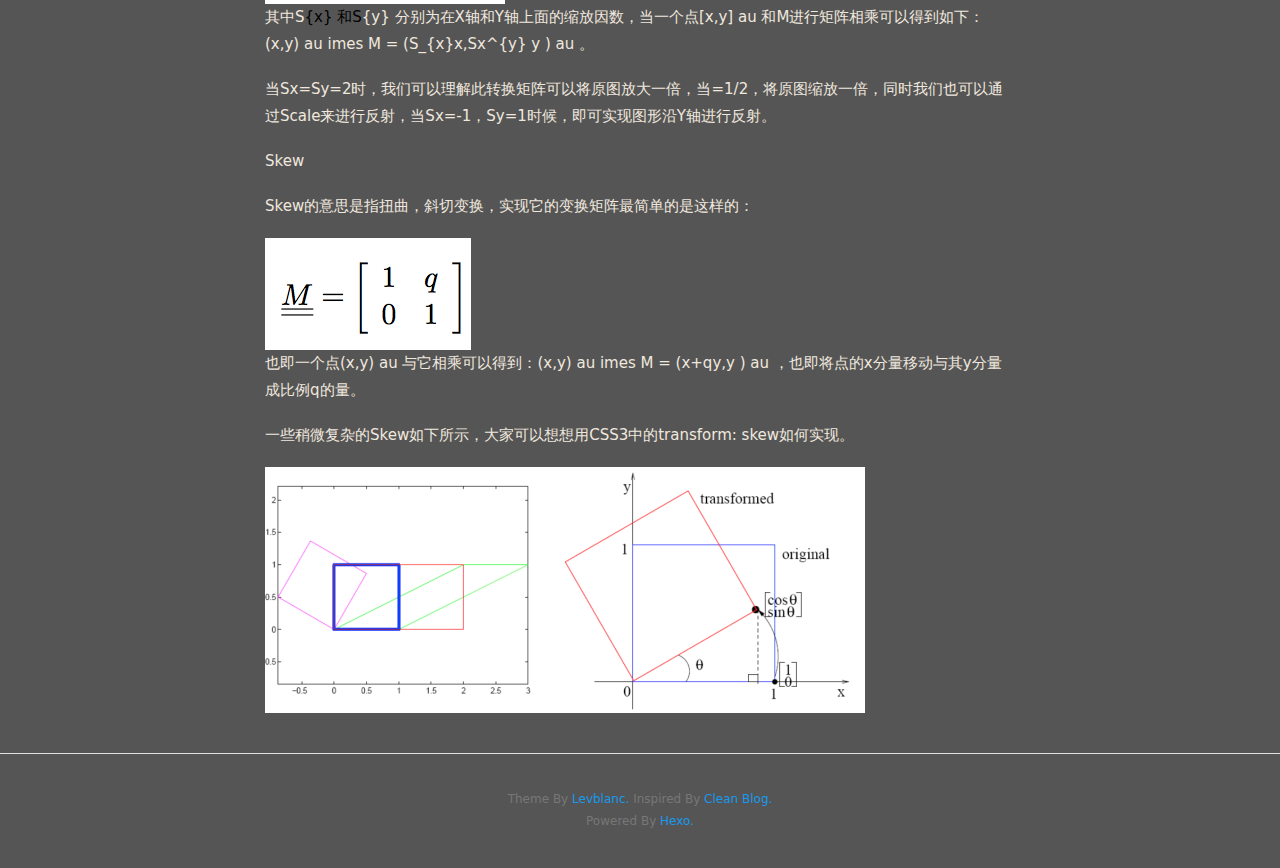
<file: 2017/03/20/qb/hello-tech/index.html>
<!DOCTYPE html>
<html>
  <!-- Html Head Tag-->
  <head>
  <meta charset="UTF-8">
  <meta http-equiv="X-UA-Compatible" content="IE=edge">
  <meta name="viewport" content="width=device-width, initial-scale=1">
  <meta name="description" content="">
  <meta name="author" content="Tom">
  <!-- Open Graph Data -->
  <meta property="og:title" content="hello_tech"/>
  <meta property="og:description" content="前端 技术 博客" />
  <meta property="og:site_name" content="webkit博客"/>
  <meta property="og:type" content="article" />
  <meta property="og:image" content="https://webkitms.github.ioundefined"/>
  
    <link rel="alternate" href="/atom.xml" title="webkit博客" type="application/atom+xml">
  
  
    <link rel="icon" href="/favicon.png">
  

  <!-- Site Title -->
  <title>webkit博客</title>

  <!-- Bootstrap CSS -->
  <link rel="stylesheet" href="/css/bootstrap.min.css">
  <!-- Custom CSS -->
  
  <link rel="stylesheet" href="/css/style.light.css">

  <!-- Google Analytics -->
  

</head>

  <body>
    <!-- Page Header -->


<header class="site-header header-background" style="background-image: url(/img/default-banner-dark.jpg)">
  <div class="container">
    <div class="row">
      <div class="col-lg-8 col-lg-offset-2 col-md-10 col-md-offset-1">
        <div class="page-title with-background-image">
          <p class="title">hello_tech</p>
          <p class="subtitle"></p>
        </div>
        <div class="site-menu with-background-image">
          <ul>
            
              <li>
                <a href="/">
                  
                  首页
                  
                </a>
              </li>
            
              <li>
                <a href="/archives">
                  
                  Archives
                  
                </a>
              </li>
            
              <li>
                <a href="https://github.com/webkitms">
                  
                  Github
                  
                </a>
              </li>
            
              <li>
                <a href="mailto:bianhuashi@163.com">
                  
                  Email
                  
                </a>
              </li>
            
          </ul>
        </div>
      </div>
    </div>
  </div>
</header>


<article>
  <div class="container typo">
    <div class="row">
      <div class="col-lg-8 col-lg-offset-2 col-md-10 col-md-offset-1">
        <div class="post-info text-muted">
          
            <!-- Author -->
            <span class="author info">By Tom</span>
          
          <!-- Date -->
          <span class="date-time info">On
            <span class="date">2017-03-20</span>
            <span class="time">15:17:24</span>
          </span>
          
          <!--  Categories  -->
            <span class="categories info">Under 

<a href="/categories/前端学习/">前端学习</a>
</span>
          
        </div>
        <!-- Tags -->
        
          <div class="post-tags text-muted">
            Tags: 

<a class="tag" href="/tags/计算机图形学/">#计算机图形学</a>


          </div>
        
        <!-- Post Main Content -->
        <div class="post-content">
          <h1>序</h1>

<p>来自vczh某计算机图形学问题的回答:</p>

<blockquote><p>程序员的三大浪漫：操作系统、图形学、编译原理，学了都是用来给你开眼界的。这些都不是什么你不学就怎么样的课程，而是你想成为大牛，不学不行=_,=<a id="more"></a></p>
</blockquote>
<p>Web前端技术中和图形学挂钩的大致是CSS3的动画变换、SVG、Canvas、WebGL这一些东西，但是前端工程师大多只停留在上层API操作方面，对于图形学的原理，譬如<em>GPU、图像的表示、图像几何变换的原理、纹理、层次模型</em>等可能不是很了解。</p>

<p>在整理完SVG 新司机开车指南后，对底层的一些技术有一些兴趣，加上对这一块属于空白区，故花了几天时间对图形学基本进行学习，记录于此。</p>

<p>本文主要包括如下内容：</p>

<img src="/img/GPU.png" title="[width] [height] [title text [alt text]]">
<h2>GPU</h2>

<h3>概念和历史</h3>

<p>Graphics Processing Unit(GPU)，即图形处理器, 是一种专门在个人电脑、工作站、游戏机和一些移动设备上运行绘图运算工作的微处理器。</p>

<p>GPU 相关概念在20世纪70年代末就已经被提出，使用单片集成电路(monolithic)作为图形芯片，当时就已经被用于视频、游戏、动画方面，可以很快的对几张图片进行合成(也就只有这个功能…)；</p>

<p>到80年代末，基于数字信号处理芯片(digital signal processor chip)的GPU被研发出来，与前代相比速度更快、功能更强，但是价格很贵；</p>

<p>到1998年NVIDIA公司宣布modern GPU的研发成功，标志着GPU研发的历史性突破成为现实。modern GPU 使用晶体管(transistors)进行计算，在微芯片(microchip)中，GPU所使用的晶体管已经远远超过CPU。</p>

<p>之后就是一代一代的modern GPU被研制出来，且功能、运行速度不断增强。</p>

<h3>GPU VS CPU</h3>

<p>可能有人会问，我们已经有CPU用来解释计算机指令以及处理计算机软件中的数据了，为什么还要使用 GPU 呢？ 要解释这个可以从CPU和GPU的结构说起。</p>

<img src="/img/GPU_CPU.png" title="[width] [height] [title text [alt text]]">
<p>图片来自NVIDIA CUDA文档。其中绿色的是计算单元，橙红色的是存储单元，橙黄色的是控制单元。</p>

<p>从上图可以看到，GPU基于大的吞吐量设计的，采用了数量众多的计算单元和超长的流水线，但只有非常简单的控制逻辑并省去了Cache，在计算密集型的程序和易于并行的程序运行上有很大的优势；</p>

<p>CPU基于低延时的设计，有强大的ALU（算术运算单元），结构上不仅被Cache占据了大量空间，而且还有有复杂的控制逻辑和诸多优化电路，相比之下计算能力只是CPU很小的一部分。</p>

<p>CPU的缩写是 Central Processing Unit, GPU是Graphics Processing Unit，表面可以理解为一个是公交司机，另外一个是专车司机，但是其实GPU相比CPU工作技术含量要低，用于计算量大、相比 CPU 技术含量低、重复很多次的工作。有人把CPU比作老教授，将GPU比作小学生，教授处理复杂任务的能力是碾压小学生的，但是对于没那么复杂的任务，还是顶不住人多的(有一种黑的味道…</p>

<p>汇总起来就是这样：</p>

<img src="/img/v2-1c7abbaa35fe6c43b8f51c82244aa895_b.png" title="[width] [height] [title text [alt text]]">
<p>前端中的硬件加速</p>

<p>关于前端中的硬件加速其实是创建一个Composited Layer来开启GPU硬件加速，通过GPU进行渲染，解放CPU，创建Composited Layer具体有如下方法：</p>

<p>3D或透视变换(perspective transform)CSS属性.<br>使用视频加速解码的<video>元素.<br>拥有 3D (WebGL) 上下文或加速的2D上下文的<canvas>元素<br>混合插件(如 Flash)<br>对自己的opacity做CSS动画或使用一个动画webkit变换的元素<br>拥有加速CSS过滤器的元素<br>元素有一个包含复合层的后代节点(换句话说，就是一个元素拥有一个子元素，该子元素在自己的层里)<br>元素有一个z-index较低且包含一个复合层的兄弟元素(换句话说就是该元素在复合层上面渲染)<br>在chrome中可以这样打开Composited Laye：</canvas></video></p>

<img src="/img/v2-e5b7368a7cdbae5007e9024027cc4af2_b.png" title="[width] [height] [title text [alt text]]">
<p>图像表示</p>

<p>简介</p>

<p>什么是计算机图像学呢？在Computer graphics (disambiguation)上面是这么说的：</p>

<p>Computer graphics are graphics created by computers and, more generally, the representation and manipulation of pictorial data by a computer.<br>也即 计算机图形学是由计算机创建的图形，更普遍地说是计算机对图形数据的表示和操作。</p>

<p>在这章中主要理清图片是如何通过数据和特定的数据格式来表示的，同时说明计算机中颜色是如何表示的？</p>

<p>假设我们想将我们看到的美景保存下来，通常都是将其拍成照片，考虑到存储成本，我们必须将其转换成一个有限大小 数字形式的模拟信号，这个转换的过程即抽样。抽样理论也是GC中一个比较重要的内容，此处有时间再详细讨论。</p>

<p>照片中我们看到的信息相比现实场景中所包含的信息肯定会小很多，同时也不会像现实中那样无限宽高，从而我们必须在准确性方面进行妥协，通过选用适当的方法来采样和存储我们的图像。</p>

<p>光栅图象表示</p>

<img src="/img/v2-467f44b4d1158a0b1909604a624a9bf8_b.jpg" title="[width] [height] [title text [alt text]]">
<p>计算机图形学解决图像表示问题的方法是将图像（图片）分割成规则网格，我们称之为栅格。每个网格单元是一个“图像单元”，一个常与像素收缩的术语。像素是图像的原子单位，也即一个单一颜色体。</p>

<p>上图，通过光栅来表示数字图像，光栅说明这里有一个灰色图像，它的内容在内存中表示的灰度帧缓冲。存储在帧缓冲区中的值记录在离散刻度上的像素的强度（0 =黑色，255 =白色）。</p>

<p>我们平时所说的屏幕分辨率即图像中像素的数目，分辨率越大，图像的空间细节就越大。</p>

<p>帧缓冲器</p>

<p>我们用一个结构化的方法来存储每个像素的颜色值来表示一个图像。</p>

<p>帧缓冲最初的定义是指内存保留直接操作当前显示的图像。在早期的图形,需要特殊的硬件来存储足够的数据来代表的只是单一的形象。但是现在我们可以在内存中同时操纵成百上千的图片,从而“帧缓冲”逐渐用来描述任何一块代表一个图像的存储。</p>

<p>现在常见的帧缓冲有灰度帧缓冲、伪彩色帧缓冲、真彩色帧缓冲这三种。</p>

<p>灰度帧缓冲是最简单形式的一种，通过使用各种灰度梯度来编码像素。使用8位将像素编码为无符号整数，来表示256种不同的灰度阴影。</p>

<p>伪彩色帧缓冲是一种存储方案和灰度帧相同，但是可以用来表示彩色图像，也即0−255中每一个代表着一种特定的颜色，而不是代表灰色阴影。</p>

<p>真彩色帧缓冲也用来表示彩色图像，但是不是像伪彩色帧缓冲那样通过查找表的方式来表示颜色，而是将每个像素的RGB颜色值直接存储在帧缓冲区。如果我们使用8位（1字节）来表示红色，绿色和蓝色特定颜色，那么每个像素将需要24位（3字节）的存储空间。</p>

<p>颜色的表示<br>要想搞明白颜色，我们可以首先了解下我们的眼睛。</p>

<img src="/img/v2-7d7bdb13bae0106215d511a9e2199e05_b.png" title="[width] [height] [title text [alt text]]">
<p>看图说话是这样的：</p>

<p>lens ：弹性透镜，我们眼睛通过它将光聚焦到视网膜；<br>retina ：视网膜，视网膜中有fovea，是视网膜中视力最高的部分，是rods细胞和cones细胞的集中区，这两种特殊细胞（棒和锥）可以将光信息转换成电脉冲；<br>optic nerve ：视神经，转换成电脉冲的光信息通过视神经传到我们的大脑；<br>blind spot ：盲点，不含感光细胞的地方；<br>cones锥细胞负责色觉，它有三种类型的圆锥体，都已经发展到对特定波长的光（蓝色、绿色、红色）有很高的敏感度。</p>

<img src="/img/v2-e53582c98e7f69420c281e5a41ccc2a4_b.png" title="[width] [height] [title text [alt text]]">
<p>红色，绿色和蓝色被称为“加法原色”，可以通过将不同数量的红，绿和蓝光叠加来获得其他的颜色。</p>

<p>RGB颜色表示法</p>

<p>在上图中我们可以看到Red+Green=Yellow，在前端中表示颜色通常使用HEX方式或者RGB方式，黄色表示为#FFFF00或者rgb(255,255,0)。那么为什么可以看到黄色呢？我们可以理解成，那个黄色的物体其实最不喜欢黄色，它将其他光都吸收了，将黄色反射出来了，从而黄色的窄波段光波进入了我们的眼睛，刺激了红色和绿色的圆锥体细胞，所以我们感觉物体是黄的。</p>

<p>前端中rgba表示颜色也比较常见，它是RGB色彩模型的一个扩展。这个缩写词代表红绿蓝三原色的首字母，Alpha值代表颜色的透明度/不透明度，取值为 0-1。</p>

<p>HSL颜色表示法<br>除了用RBG来表示颜色，还可以颜色三要素来表示，也即HSL颜色表示法，其中包含如下：<br>Hue：色相，指的是色彩的外相，是在不同波长的光照射下，人眼所感觉不同的颜色，如红色、黄色、蓝色等，这些颜色分布在一个平面的色相环上，取值范围是0°到360°的圆心角，每个角度可以代表一种颜色。</p>

<img src="/img/v2-ad124944d695fee3d51e1bed10f1b353_b.png" title="[width] [height] [title text [alt text]]">
<p>Saturation：饱和度，指色彩的纯度，越高色彩越纯，低则逐渐变灰。</p>

<img src="/img/v2-6dd386abd546039d27b56dc000b7edbd_b.png" title="[width] [height] [title text [alt text]]">
<p>Lightness：明度，又称亮度，指的是颜色的明暗。</p>

<img src="/img/v2-262aee129eba557dcb8813958283762b_b.png" title="[width] [height] [title text [alt text]]">
<p>同时也有hsla，可以对比上述rgba。</p>

<p>关于RGB和HSL的快速切换可以通过chrome来实现，按住shift再点击即可切换。<br><br><img src="/img/v2-7d349074f9c94d17ac8c219014319a43_b.png" title="[width] [height] [title text [alt text]]"><br><br>此外还有HSV来表示颜色，即色相、饱和度、明度（英语：Hue, Saturation, Value），又称HSB，其中B即英语：Brightness。</p>

<p>几何变换</p>

<p>几何变换和CSS3中的transform变换相关，本节主要是从数学方面来给transform变换原理。</p>

<p>几何变换有时也被称为刚体变换, 即图形中所有的点均是在同一个变换下进行，可以从下图来区别是否为刚体变换：<br><br><img src="/img/v2-01f1090262df73939dceb30534e091c8_b.png" title="[width] [height] [title text [alt text]]"><br><br>其中图2经过图1反射得到、图3经过图1进行缩放和旋转组合的方式得到，然后图4是经过图一的枕形畸变(pin-cushion distortion)非刚体变换得到，请注意，只有刚体变换可以使用矩阵乘法来实现。</p>

<p>首先我们可以来复习下线性代数中的矩阵乘法:</p>

<img src="/img/v2-ab00ca9d4c4d4ac317e196ce72bc2b1f_b.png" title="[width] [height] [title text [alt text]]">
<p>结果矩阵第m行与第n列交叉位置的那个值，等于第一个矩阵第m行与第二个矩阵第n列，对应位置的每个值的乘积之和。同时它只有在第一个矩阵的列数和第二个矩阵的行数相同时才有意义。</p>

<p>以下例子都是用二维刚体图形的变换来讲述。</p>

<p>Scale</p>

<p>我们可以使用下面的缩放矩阵来对一个二维图形进行缩放处理：</p>

<img src="/img/v2-ce32ba629d3df1863b3d441fff729a60_b.png" title="[width] [height] [title text [alt text]]">
<p>其中S<em>{x} 和S</em>{y} 分别为在X轴和Y轴上面的缩放因数，当一个点[x,y]   au 和M进行矩阵相乘可以得到如下：(x,y) au  imes M = (S_{x}x,Sx^{y} y  )    au 。</p>

<p>当Sx=Sy=2时，我们可以理解此转换矩阵可以将原图放大一倍，当=1/2，将原图缩放一倍，同时我们也可以通过Scale来进行反射，当Sx=-1，Sy=1时候，即可实现图形沿Y轴进行反射。</p>

<p>Skew</p>

<p>Skew的意思是指扭曲，斜切变换，实现它的变换矩阵最简单的是这样的：</p>

<img src="/img/v2-e41700c105674e444495a211dcdc8bf9_b.png" title="[width] [height] [title text [alt text]]">
<p>也即一个点(x,y)    au 与它相乘可以得到：(x,y) au  imes M = (x+qy,y )  au ，也即将点的x分量移动与其y分量成比例q的量。</p>

<p>一些稍微复杂的Skew如下所示，大家可以想想用CSS3中的transform: skew如何实现。</p>

<img src="/img/v2-b4a9f406cd18e3b9892c54e37cc21a8f_b.png" title="[width] [height] [title text [alt text]]">

        </div>
      </div>
    </div>
  </div>
</article>



    <!-- Footer -->
<footer>
  <div class="container">
    <div class="row">
      <div class="col-lg-8 col-lg-offset-2 col-md-10 col-md-offset-1">
        <p class="copyright text-muted">
          Theme By <a target="_blank" href="https://github.com/levblanc">Levblanc.</a>
          Inspired By <a target="_blank" href="https://github.com/klugjo/hexo-theme-clean-blog">Clean Blog.</a>
        <p class="copyright text-muted">
          Powered By <a target="_blank" href="https://hexo.io/">Hexo.</a>
        </p>
      </div>
    </div>
  </div>
</footer>


    <!-- After Footer Scripts -->
<script src="/js/highlight.pack.js"></script>
<script>
  document.addEventListener("DOMContentLoaded", function(event) {
    var codeBlocks = Array.prototype.slice.call(document.getElementsByTagName('pre'))
    codeBlocks.forEach(function(block, index) {
      hljs.highlightBlock(block);
    });
  });
</script>

  </body>
</html>
</file>
<file: css/style.light.css>
/* basic colors */
/* theme colors */
/* modify value of $theme-color to get different theme colors */
/* typo.css from https://github.com/sofish/typo.css */

@charset "utf-8";

/* 防止用户自定义背景颜色对网页的影响，添加让用户可以自定义字体 */
html {
  color: #333;
  background: #fff;
  -webkit-text-size-adjust: 100%;
  -ms-text-size-adjust: 100%;
  text-rendering: optimizelegibility;
}

/* 如果你的项目仅支持 IE9+ | Chrome | Firefox 等，推荐在 <html> 中添加 .borderbox 这个 class */
html.borderbox *, html.borderbox *:before, html.borderbox *:after {
  -moz-box-sizing: border-box;
  -webkit-box-sizing: border-box;
  box-sizing: border-box;
}

/* 内外边距通常让各个浏览器样式的表现位置不同 */
body, dl, dt, dd, ul, ol, li, h1, h2, h3, h4, h5, h6, pre, code, form, fieldset, legend, input, textarea, p, blockquote, th, td, hr, button, article, aside, details, figcaption, figure, footer, header, menu, nav, section {
  margin: 0;
  padding: 0;
}

/* 重设 HTML5 标签, IE 需要在 js 中 createElement(TAG) */
article, aside, details, figcaption, figure, footer, header, menu, nav, section {
  display: block;
}

/* HTML5 媒体文件跟 img 保持一致 */
audio, canvas, video {
  display: inline-block;
}

/* 要注意表单元素并不继承父级 font 的问题 */
body, button, input, select, textarea {
  font: 300 1rem/1.8 PingFang SC, Lantinghei SC, Microsoft Yahei, Hiragino Sans GB, Microsoft Sans Serif, WenQuanYi Micro Hei, sans;
}

button::-moz-focus-inner,
input::-moz-focus-inner {
  padding: 0;
  border: 0;
}

/* 去掉各Table cell 的边距并让其边重合 */
table {
  border-collapse: collapse;
  border-spacing: 0;
}

/* 去除默认边框 */
fieldset, img {
  border: 0;
}

/* 块/段落引用 */
blockquote {
  position: relative;
  color: #999;
  font-weight: 400;
  border-left: 1px solid #1abc9c;
  padding-left: 1em;
  margin: 1em 3em 1em 2em;
}

@media only screen and ( max-width: 640px ) {
  blockquote {
    margin: 1em 0;
  }
}

/* Firefox 以外，元素没有下划线，需添加 */
acronym, abbr {
  border-bottom: 1px dotted;
  font-variant: normal;
}

/* 添加鼠标问号，进一步确保应用的语义是正确的（要知道，交互他们也有洁癖，如果你不去掉，那得多花点口舌） */
abbr {
  cursor: help;
}

/* 一致的 del 样式 */
del {
  text-decoration: line-through;
}

address, caption, cite, code, dfn, em, th, var {
  font-style: normal;
  font-weight: 400;
}

/* 去掉列表前的标识, li 会继承，大部分网站通常用列表来很多内容，所以应该当去 */
ul, ol {
  list-style: none;
}

/* 对齐是排版最重要的因素, 别让什么都居中 */
caption, th {
  text-align: left;
}

q:before, q:after {
  content: '';
}

/* 统一上标和下标 */
sub, sup {
  font-size: 75%;
  line-height: 0;
  position: relative;
}

:root sub, :root sup {
  vertical-align: baseline; /* for ie9 and other modern browsers */
}

sup {
  top: -0.5em;
}

sub {
  bottom: -0.25em;
}

/* 让链接在 hover 状态下显示下划线 */
// a {
//   color: #1abc9c;
// }

// a:hover {
//   text-decoration: underline;
// }

// .typo a {
//   border-bottom: 1px solid #1abc9c;
// }

// .typo a:hover {
//   border-bottom-color: #555;
//   color: #555;
//   text-decoration: none;
// }

/* 默认不显示下划线，保持页面简洁 */
ins, a {
  text-decoration: none;
}

/* 专名号：虽然 u 已经重回 html5 Draft，但在所有浏览器中都是可以使用的，
 * 要做到更好，向后兼容的话，添加 class="typo-u" 来显示专名号
 * 关于 <u> 标签：http://www.whatwg.org/specs/web-apps/current-work/multipage/text-level-semantics.html#the-u-element
 * 被放弃的是 4，之前一直搞错 http://www.w3.org/TR/html401/appendix/changes.html#idx-deprecated
 * 一篇关于 <u> 标签的很好文章：http://html5doctor.com/u-element/
 */
u, .typo-u {
  text-decoration: underline;
}

/* 标记，类似于手写的荧光笔的作用 */
mark {
  background: #fffdd1;
  border-bottom: 1px solid #ffedce;
  padding: 2px;
  margin: 0 5px;
}

/* 代码片断 */
pre, code, pre tt {
  font-family: Courier, 'Courier New', monospace;
}

pre {
  background: #f8f8f8;
  border: 1px solid #ddd;
  padding: 1em 1.5em;
  display: block;
  -webkit-overflow-scrolling: touch;
}

/* 一致化 horizontal rule */
hr {
  border: none;
  border-bottom: 1px solid #cfcfcf;
  margin-bottom: 0.8em;
  height: 10px;
}

/* 底部印刷体、版本等标记 */
small, .typo-small,
  /* 图片说明 */
figcaption {
  font-size: 0.9em;
  color: #888;
}

strong, b {
  font-weight: bold;
  color: #000;
}

/* 可拖动文件添加拖动手势 */
[draggable] {
  cursor: move;
}

.clearfix:before, .clearfix:after {
  content: "";
  display: table;
}

.clearfix:after {
  clear: both;
}

.clearfix {
  zoom: 1;
}

/* 强制文本换行 */
.textwrap, .textwrap td, .textwrap th {
  word-wrap: break-word;
  word-break: break-all;
}

.textwrap-table {
  table-layout: fixed;
}

/* 提供 serif 版本的字体设置: iOS 下中文自动 fallback 到 sans-serif */
.serif {
  font-family: Palatino, Optima, Georgia, serif;
}

/* 保证块/段落之间的空白隔行 */
.typo table, .typo p, .typo pre, .typo ul, .typo ol, .typo dl, .typo form, .typo hr,
.typo-p, .typo-pre, .typo-ul, .typo-ol, .typo-dl, .typo-form, .typo-hr, .typo-table, blockquote {
  margin-bottom: 1.2em
}

h1, h2, h3, h4, h5, h6 {
  font-family: PingFang SC, Verdana, Helvetica Neue, Microsoft Yahei, Hiragino Sans GB, Microsoft Sans Serif, WenQuanYi Micro Hei, sans-serif;
  font-weight: 100;
  color: #000;
  line-height: 1.35;
}

/* 标题应该更贴紧内容，并与其他块区分，margin 值要相应做优化 */
.typo h1, .typo h2, .typo h3, .typo h4, .typo h5, .typo h6,
.typo-h1, .typo-h2, .typo-h3, .typo-h4, .typo-h5, .typo-h6 {
  margin-top: 1.2em;
  margin-bottom: 0.6em;
  line-height: 1.35;
}

.typo h1, .typo-h1 {
  font-size: 2em;
}

.typo h2, .typo-h2 {
  font-size: 1.8em;
}

.typo h3, .typo-h3 {
  font-size: 1.6em;
}

.typo h4, .typo-h4 {
  font-size: 1.4em;
}

.typo h5, .typo h6, .typo-h5, .typo-h6 {
  font-size: 1.2em;
}

/* 在文章中，应该还原 ul 和 ol 的样式 */
.typo ul, .typo-ul {
  margin-left: 1.3em;
  list-style: disc;
}

.typo ol, .typo-ol {
  list-style: decimal;
  margin-left: 1.9em;
}

.typo li ul, .typo li ol, .typo-ul ul, .typo-ul ol, .typo-ol ul, .typo-ol ol {
  margin-bottom: 0.8em;
  margin-left: 2em;
}

.typo li ul, .typo-ul ul, .typo-ol ul {
  list-style: circle;
}

/* 同 ul/ol，在文章中应用 table 基本格式 */
// .typo table th,
// .typo table td,
.typo-table th,
.typo-table td,
.typo table caption {
  border: 1px solid #ddd;
  padding: 0.5em 1em;
  color: #666;
}


// .typo table th,
.typo-table th {
  background: #fbfbfb;
}

// .typo table thead th,
.typo-table thead th {
  background: #f1f1f1;
}

.typo table caption {
  border-bottom: none;
}

/* 去除 webkit 中 input 和 textarea 的默认样式  */
.typo-input, .typo-textarea {
  -webkit-appearance: none;
  border-radius: 0;
}

.typo-em, .typo em, legend, caption {
  color: #000;
  font-weight: inherit;
}

/* 着重号，只能在少量（少于100个字符）且全是全角字符的情况下使用 */
.typo-em {
  position: relative;
}

.typo-em:after {
  position: absolute;
  top: 0.65em;
  left: 0;
  width: 100%;
  overflow: hidden;
  white-space: nowrap;
  content: "・・・・・・・・・・・・・・・・・・・・・・・・・・・・・・・・・・・・・・・・・・・・・・・・・・・・・・・・・・・・・・・・・・・・・・・・・・・・・・・・・・・・・・・・・・・・・・・・・・・・";
}

/* Responsive images */
.typo img {
  max-width: 100%;
}

.hljs {
  display: block;
  overflow-x: auto;
  padding: 0.5em;
  background: #23241f;
}
.hljs,
.hljs-tag,
.hljs-subst {
  color: #f8f8f2;
}
.hljs-strong,
.hljs-emphasis {
  color: #a8a8a2;
}
.hljs-bullet,
.hljs-quote,
.hljs-number,
.hljs-regexp,
.hljs-literal,
.hljs-link {
  color: #ae81ff;
}
.hljs-code,
.hljs-title,
.hljs-section,
.hljs-selector-class {
  color: #a6e22e;
}
.hljs-strong {
  font-weight: bold;
}
.hljs-emphasis {
  font-style: italic;
}
.hljs-keyword,
.hljs-selector-tag,
.hljs-name,
.hljs-attr {
  color: #f92672;
}
.hljs-symbol,
.hljs-attribute {
  color: #66d9ef;
}
.hljs-params,
.hljs-class .hljs-title {
  color: #f8f8f2;
}
.hljs-string,
.hljs-type,
.hljs-built_in,
.hljs-builtin-name,
.hljs-selector-id,
.hljs-selector-attr,
.hljs-selector-pseudo,
.hljs-addition,
.hljs-variable,
.hljs-template-variable {
  color: #e6db74;
}
.hljs-comment,
.hljs-deletion,
.hljs-meta {
  color: #75715e;
}
.highlight {
  overflow: auto;
}
.highlight table {
  width: 100%;
  max-width: 100%;
}
.highlight pre {
  font-size: 0.8125rem;
}
.highlight .gutter {
  width: 5%;
  text-align: right;
}
.highlight .gutter pre {
  border-top: 0;
  border-bottom: 0;
  border-left: 0;
}
.highlight .code {
  width: 95%;
}
.highlight .code pre {
  border: 0;
}
code {
  color: #1999ec;
  padding: 0 0.125rem;
  margin: 0 0.125rem;
  border-radius: 0.0625rem;
  background-color: #1999ec;
}
@media only screen and (max-width: 414px) {
  .highlight pre {
    font-size: 0.75rem;
  }
}
html,
body {
  color: #f0e8df;
  background-color: #555;
  font-size: 100%; /* add PX (or original value) as backup */
  font-size: 100%;
}
a {
  color: #1999ec;
}
a:hover {
  text-decoration: none;
  color: #555;
  background-color: #1999ec;
  transition: all 0.25s;
  cursor: pointer;
}
strong {
  color: #f0e8df;
}
h1,
h2,
h3,
h4,
h5,
h6 {
  color: #f0e8df;
}
.site-header {
  padding: 2.5rem 0;
  border-bottom: 1px solid #e1e1e1;
  margin-bottom: 1.875rem;
}
.site-header.header-background {
  border-bottom: 0;
  background-color: #808080;
  background-position: center center;
  background-attachment: scroll;
  -webkit-background-size: cover;
  -moz-background-size: cover;
  background-size: cover;
  -o-background-size: cover;
}
.site-header .page-title {
  color: #1999ec;
  text-align: center;
  text-shadow: 1px 1px 2px #555;
}
.site-header .page-title.with-background-image {
  color: #fff;
  padding: 3.125rem 0;
}
.site-header .page-title .title {
  font-size: 2.25rem;
}
.site-menu {
  text-align: center;
  margin-top: 0.625rem;
  text-shadow: 3px 3px 3px #555;
}
.site-menu ul {
  margin: 0 auto;
  padding: 0;
}
.site-menu ul > li {
  display: inline-block;
  margin-right: 0.625rem;
}
.site-menu ul > li:last-child {
  margin-right: 0;
}
.site-menu ul > li > a {
  padding: 0.1875rem 0.625rem;
  border-radius: 0.125rem;
}
.site-menu.with-background-image a {
  color: #fff;
}
@media only screen and (max-width: 414px) {
  .site-header .page-title.with-background-image {
    padding: 1.875rem 0;
  }
  .site-header .page-title .title {
    font-size: 1.375rem;
  }
  .site-menu {
    font-size: 1rem;
  }
  .site-menu ul li {
    margin-right: 0;
  }
  .site-menu ul li > a {
    padding: 0.1875rem 0.375rem;
  }
}
.post-item-wrapper {
  padding: 2.1875rem 0;
  border-bottom: 1px solid #e1e1e1;
  text-align: center;
  overflow: hidden;
}
.post-item-wrapper:last-child {
  border-bottom: none;
}
.post-item-wrapper .post-title {
  display: inline-block;
  padding: 0 0.625rem;
  margin-bottom: 1.25rem;
  font-size: 1.375rem;
  text-align: center;
  border-radius: 0.125rem;
}
.post-item-wrapper .post-excerpt {
  overflow: hidden;
}
.post-item-wrapper .date-and-category,
.post-item-wrapper .excerpt,
.post-item-wrapper .tags {
  float: left;
}
.post-item-wrapper .date-and-category,
.post-item-wrapper .tags {
  width: 14%;
}
.post-item-wrapper .excerpt {
  width: 64%;
  margin: 0 4%;
  font-size: 0.875rem;
  text-align: justify;
}
.post-item-wrapper .excerpt p {
  margin-bottom: 0;
}
.post-item-wrapper .date-and-category {
  font-size: 0.8125rem;
  text-align: center;
  border: 1px solid #1999ec;
  border-radius: 0.1875rem;
}
.post-item-wrapper .date-and-category .date,
.post-item-wrapper .date-and-category .categories {
  padding: 0.125rem 0;
}
.post-item-wrapper .date-and-category .date {
  color: #1999ec;
}
.post-item-wrapper .date-and-category .categories {
  color: #555;
  background-color: #1999ec;
}
.post-item-wrapper .date-and-category .categories > a {
  color: #555;
  background-color: #1999ec;
}
.post-item-wrapper .tags {
  overflow: hidden;
}
.post-item-wrapper .tags .untagged,
.post-item-wrapper .tags .tag {
  display: inline-block;
  font-size: 0.8125rem;
  padding: 0 0.3125rem;
  text-align: center;
  border: 1px solid #1999ec;
  border-radius: 0.1875rem;
}
.post-item-wrapper .tags .untagged {
  color: #1999ec;
}
@media only screen and (max-width: 768px) {
  .post-item-wrapper .date-and-category,
  .post-item-wrapper .tags {
    display: none;
  }
  .post-item-wrapper .excerpt {
    width: 100%;
    padding: 0 5%;
    margin: 0;
    float: none;
  }
  .post-item-wrapper .post-title {
    font-size: 1.125rem;
  }
}
.archive-item {
  margin-bottom: 1.25rem;
}
.archive-item .post-title {
  font-size: 1.25rem;
  padding: 0 0.3125rem;
  border-radius: 0.125rem;
}
.archive-item .date {
  font-size: 0.875rem;
  padding: 0 0.3125rem;
}
@media only screen and (max-width: 414px) {
  .archive-item .post-title {
    font-size: 1rem;
  }
  .archive-item .date {
    font-size: 0.875rem;
  }
}
.post-tags,
.post-info {
  font-size: 0.875rem;
  font-style: italic;
  text-align: center;
}
.post-info {
  margin-bottom: 0.3125rem;
}
.post-info .info {
  padding: 0 0.5rem;
  border-right: 1px dotted #85878a;
}
.post-info .info:last-child {
  border-right: none;
}
.post-info .categories a {
  padding: 0.125rem 0.25rem;
  border-radius: 0.125rem;
}
.post-tags {
  font-style: italic;
}
.post-tags > a {
  display: inline-block;
  padding: 0 0.25rem;
  margin-right: 0.125rem;
  border-radius: 0.125rem;
}
.post-content {
  padding-top: 2.5rem;
  padding-bottom: 2.5rem;
  font-size: 0.9375rem;
}
@media only screen and (max-width: 414px) {
  .post-tags,
  .post-info {
    font-size: 0.75rem;
  }
  .post-tags .info,
  .post-info .info {
    padding: 0 0.3125rem;
  }
  .post-tags .time,
  .post-info .time {
    display: none;
  }
  .post-content {
    font-size: 0.78125rem;
  }
}
footer {
  padding: 2.1875rem 0;
  border-top: 1px solid #e1e1e1;
  font-size: 0.75rem;
  text-align: center;
}
.pagination {
  display: block;
  text-align: center;
  overflow: hidden;
}
.pagination > li {
  display: inline-block;
}
.pagination > li > a {
  color: #1999ec;
  background-color: #555;
  border: 1px solid #1999ec;
  border-radius: 0.1875rem;
}
.pagination > li > a:hover {
  color: #555;
  background-color: #1999ec;
  border: 1px solid #1999ec;
}
.pagination > li > a span {
  display: inline-block;
}
@media only screen and (max-width: 414px) {
  .pagination {
    font-size: 0.875rem;
  }
}
</file>
